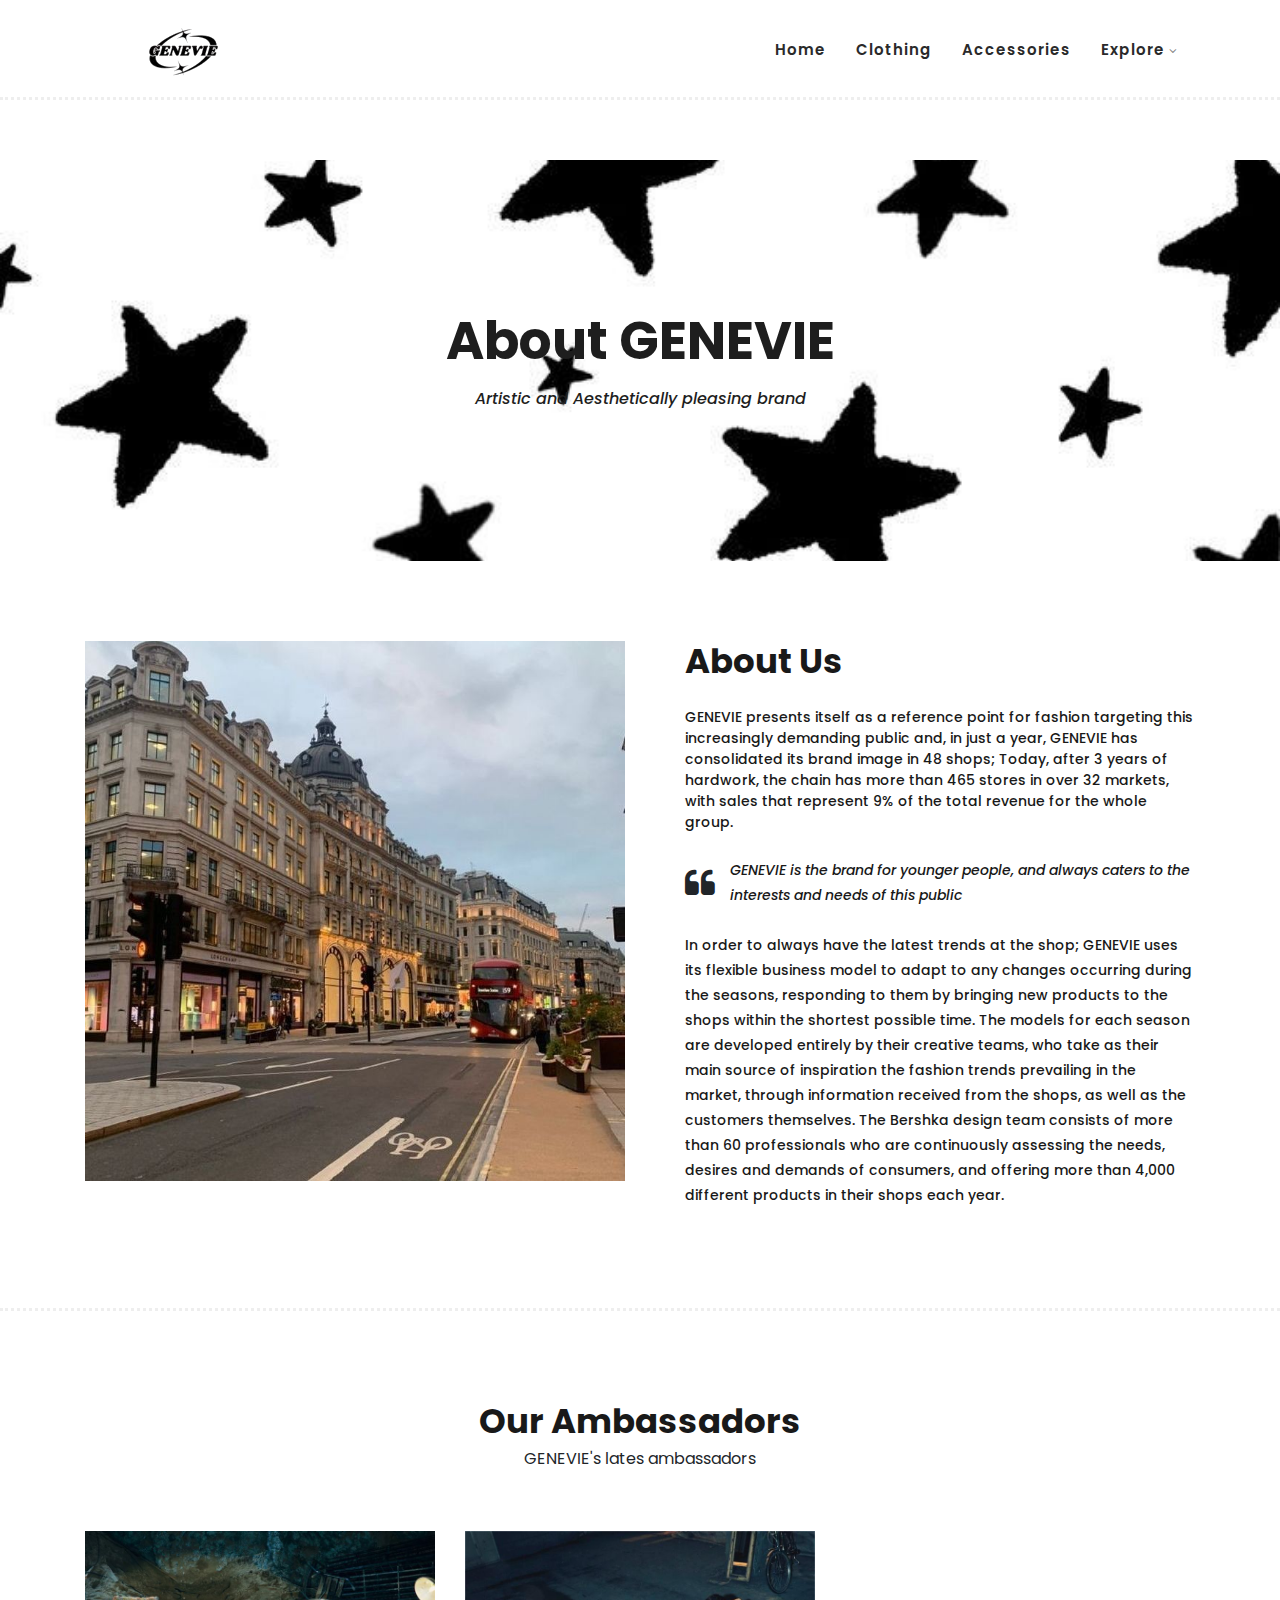
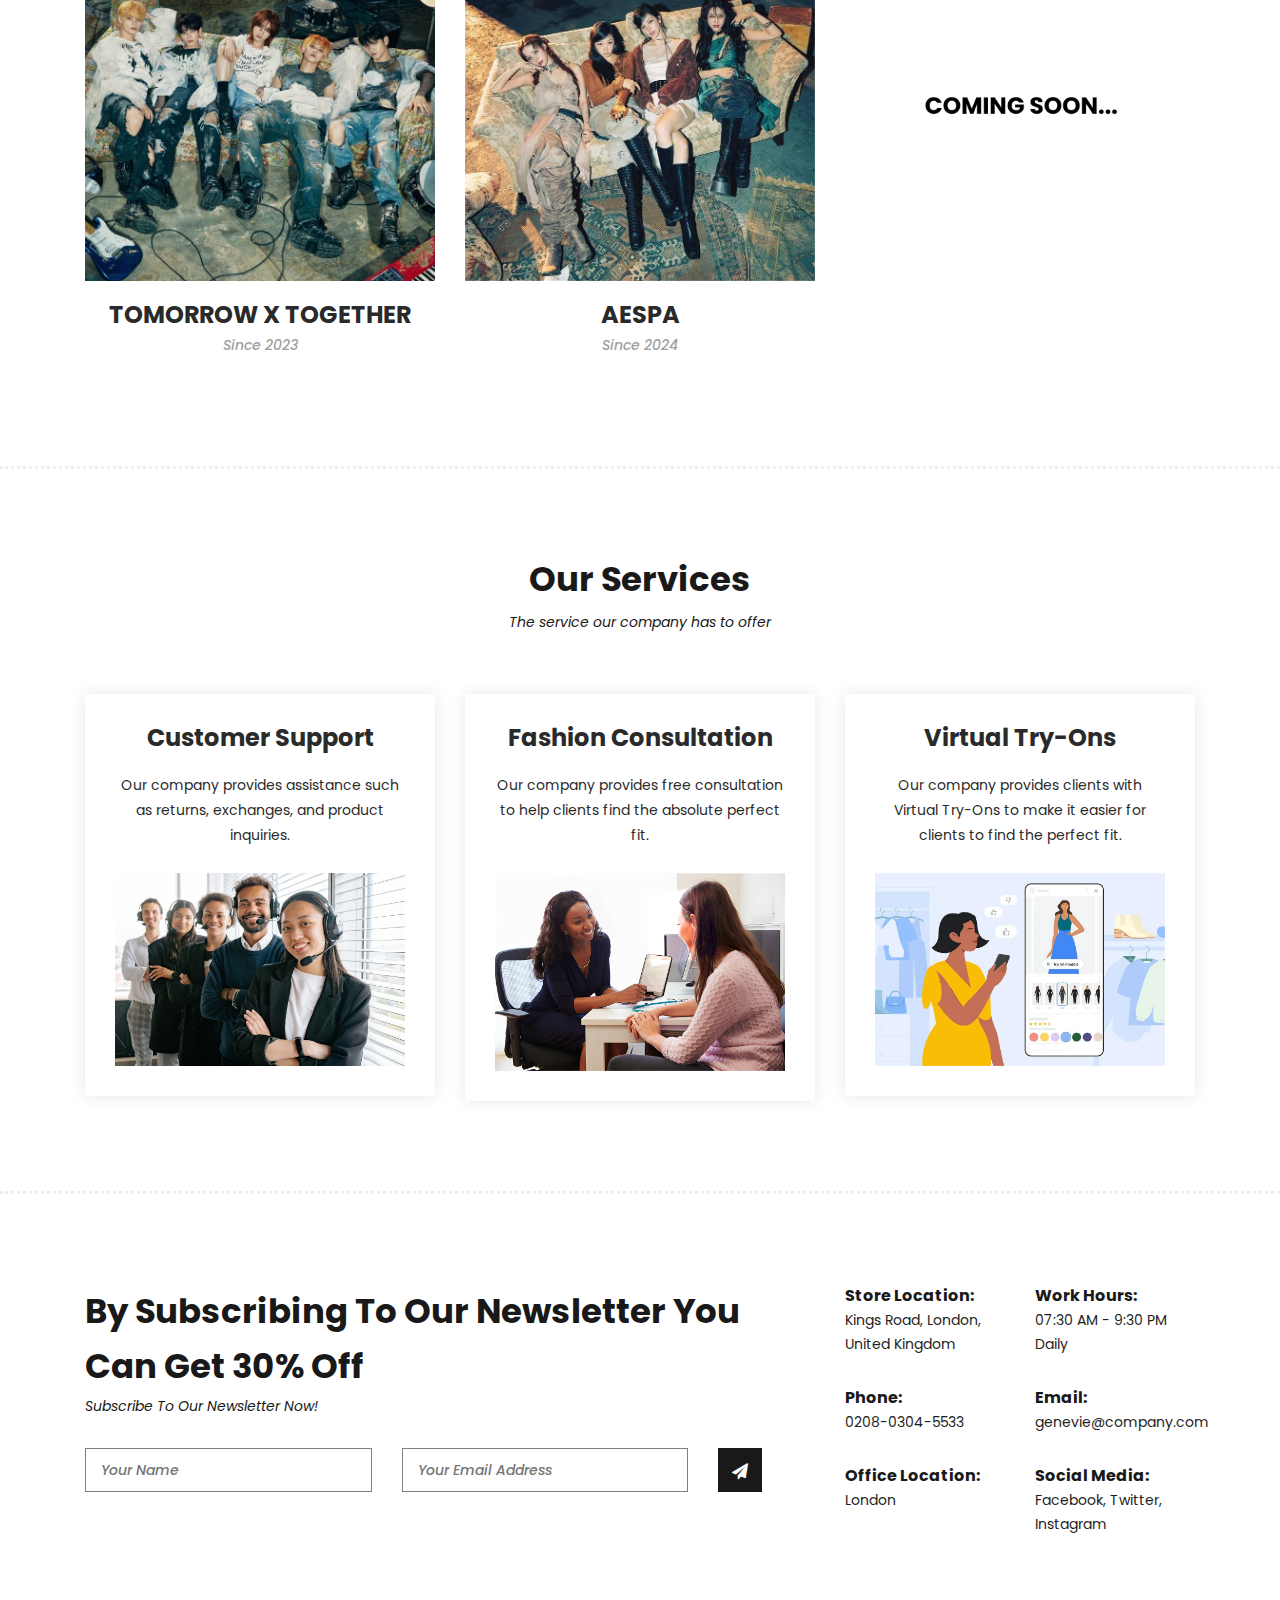
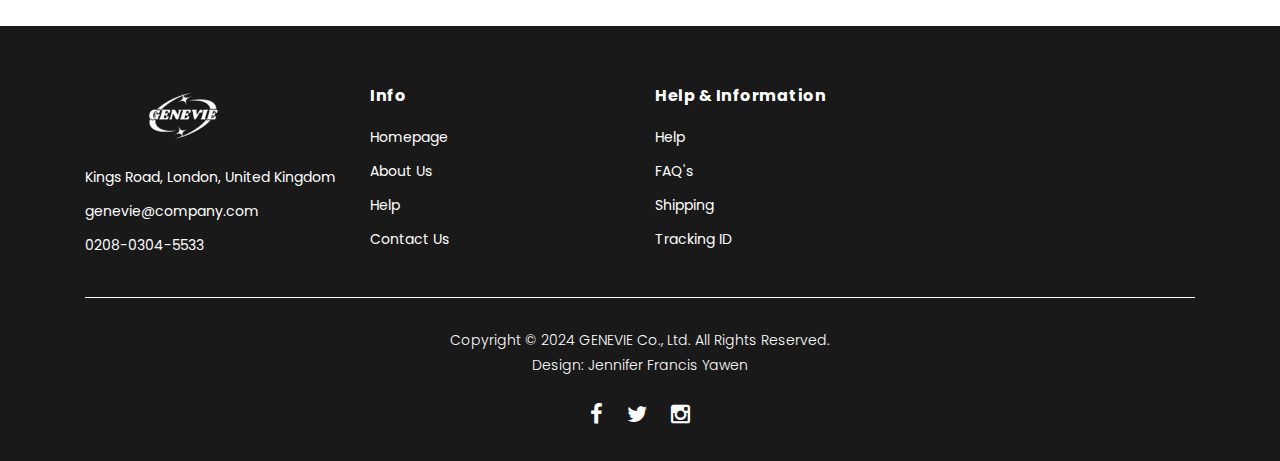
<file: about.html>
<!DOCTYPE html>
<html lang="en">

<head>

    <meta charset="utf-8">
    <meta name="viewport" content="width=device-width, initial-scale=1, shrink-to-fit=no">
    <meta name="description" content="">
    <meta name="author" content="">
    <link href="https://fonts.googleapis.com/css?family=Poppins:100,200,300,400,500,600,700,800,900&display=swap"
        rel="stylesheet">

    <title>GENEVIE</title>


    <!-- Additional CSS Files -->
    <link rel="stylesheet" type="text/css" href="assets/css/bootstrap.min.css">

    <link rel="stylesheet" type="text/css" href="assets/css/font-awesome.css">

    <link rel="stylesheet" href="assets/css/templatemo-hexashop.css">

    <link rel="stylesheet" href="assets/css/owl-carousel.css">

    <link rel="stylesheet" href="assets/css/lightbox.css">
    <!--

TemplateMo 571 Hexashop

https://templatemo.com/tm-571-hexashop

-->
</head>

<body>

    <!-- ***** Preloader Start ***** -->
    <div id="preloader">
        <div class="jumper">
            <div></div>
            <div></div>
            <div></div>
        </div>
    </div>
    <!-- ***** Preloader End ***** -->


    <!-- ***** Header Area Start ***** -->
    <header class="header-area header-sticky">
        <div class="container">
            <div class="row">
                <div class="col-12">
                    <nav class="main-nav">
                        <!-- ***** Logo Start ***** -->
                        <a href="index.html" class="logo">
                            <img src="assets/images/white-logo.png">
                        </a>
                        <!-- ***** Logo End ***** -->
                        <!-- ***** Menu Start ***** -->
                        <ul class="nav">
                            <li class="scroll-to-section"><a href="index.html">Home</a></li>
                            <li class="scroll-to-section"><a href="products.html">Clothing</a></li>
                            <li class="scroll-to-section"><a href="accessories.html">Accessories</a></li>
                            <li class="submenu">
                                <a href="javascript:;">Explore</a>
                                <ul>
                                    <li><a href="about.html">About Us</a></li>
                                    <li><a href="contact.html">Contact Us</a></li>
                                </ul>
                            </li>
                            <a class='menu-trigger'>
                                <span>Menu</span>
                            </a>
                            <!-- ***** Menu End ***** -->
                    </nav>
                </div>
            </div>
        </div>
    </header>
    <!-- ***** Header Area End ***** -->

    <!-- ***** Main Banner Area Start ***** -->
    <div class="page-heading about-page-heading" id="top">
        <div class="container">
            <div class="row">
                <div class="col-lg-12">
                    <div class="inner-content">
                        <h2>About GENEVIE</h2>
                        <span>Artistic and Aesthetically pleasing brand</span1>
                    </div>
                </div>
            </div>
        </div>
    </div>
    <!-- ***** Main Banner Area End ***** -->

    <!-- ***** About Area Starts ***** -->
    <div class="about-us">
        <div class="container">
            <div class="row">
                <div class="col-lg-6">
                    <div class="left-image">
                        <img src="assets/images/london.jpg" alt="">
                    </div>
                </div>
                <div class="col-lg-6">
                    <div class="right-content">
                        <h4>About Us</h4>
                        <span>GENEVIE presents itself as a reference point for fashion targeting this increasingly
                            demanding public and, in just a year, GENEVIE has consolidated its brand image in 48 shops;
                            Today, after 3 years of hardwork, the chain has more than 465 stores in over 32 markets,
                            with sales that represent 9% of the total revenue for the whole group. </span>
                        <div class="quote">
                            <i class="fa fa-quote-left"></i>
                            <p>GENEVIE is the brand for younger people, and always caters to the interests and needs of
                                this public</p>
                        </div>
                        <p>In order to always have the latest trends at the shop; GENEVIE uses its flexible business
                            model to adapt to any changes occurring during the seasons, responding to them by bringing
                            new products to the shops within the shortest possible time. The models for each season are
                            developed entirely by their creative teams, who take as their main source of inspiration the
                            fashion trends prevailing in the market, through information received from the shops, as
                            well as the customers themselves. The Bershka design team consists of more than 60
                            professionals who are continuously assessing the needs, desires and demands of consumers,
                            and offering more than 4,000 different products in their shops each year.</p>
                    </div>
                </div>
            </div>
        </div>
    </div>
    <!-- ***** About Area Ends ***** -->

    <!-- ***** Our Team Area Starts ***** -->
    <section class="our-team">
        <div class="container">
            <div class="row">
                <div class="col-lg-12">
                    <div class="section-heading">
                        <h2>Our Ambassadors</h2>
                        <span1>GENEVIE's lates ambassadors</span1>
                    </div>
                </div>
                <div class="col-lg-4">
                    <div class="team-item">
                        <div class="thumb">
                            <div class="hover-effect">
                                <div class="inner-content">
                                </div>
                            </div>
                            <img src="assets/images/tuba ba.jpg">
                        </div>
                        <div class="down-content">
                            <h4>TOMORROW X TOGETHER</h4>
                            <span>Since 2023</span>
                        </div>
                    </div>
                </div>
                <div class="col-lg-4">
                    <div class="team-item">
                        <div class="thumb">
                            <div class="hover-effect">
                                <div class="inner-content">
                                </div>
                            </div>
                            <img src="assets/images/ae ba.jpg">
                        </div>
                        <div class="down-content">
                            <h4>AESPA</h4>
                            <span>Since 2024</span>
                        </div>
                    </div>
                </div>
                <div class="col-lg-4">
                    <div class="team-item">
                        <div class="thumb">
                            <div class="hover-effect">
                                <div class="inner-content">
                                </div>
                            </div>
                            <img src="assets/images/Coming Soon....png">
                        </div>
                </div>
            </div>
        </div>
    </section>
    <!-- ***** Our Team Area Ends ***** -->

    <!-- ***** Services Area Starts ***** -->
    <section class="our-services">
        <div class="container">
            <div class="row">
                <div class="col-lg-12">
                    <div class="section-heading">
                        <h2>Our Services</h2>
                        <span>The service our company has to offer</span>
                    </div>
                </div>
                <div class="col-lg-4">
                    <div class="service-item">
                        <h4>Customer Support</h4>
                        <p>Our company provides assistance such as returns, exchanges, and product inquiries.</p>
                        <img src="assets/images/cs.webp" alt="">
                    </div>
                </div>
                <div class="col-lg-4">
                    <div class="service-item">
                        <h4>Fashion Consultation</h4>
                        <p>Our company provides free consultation to help clients find the absolute perfect fit.</p>
                        <img src="assets/images/consultation.jpg" alt="">
                    </div>
                </div>
                <div class="col-lg-4">
                    <div class="service-item">
                        <h4>Virtual Try-Ons</h4>
                        <p>Our company provides clients with Virtual Try-Ons to make it easier for clients to find the perfect fit.</p>
                        <img src="assets/images/virtual to.png" alt="">
                    </div>
                </div>
            </div>
        </div>
    </section>
    <!-- ***** Services Area Ends ***** -->

    <!-- ***** Subscribe Area Starts ***** -->
    <div class="subscribe">
        <div class="container">
            <div class="row">
                <div class="col-lg-8">
                    <div class="section-heading">
                        <h2>By Subscribing To Our Newsletter You Can Get 30% Off</h2>
                        <span>Subscribe To Our Newsletter Now!</span>
                    </div>
                    <form id="subscribe" action="" method="get">
                        <div class="row">
                          <div class="col-lg-5">
                            <fieldset>
                              <input name="name" type="text" id="name" placeholder="Your Name" required="">
                            </fieldset>
                          </div>
                          <div class="col-lg-5">
                            <fieldset>
                              <input name="email" type="text" id="email" pattern="[^ @]*@[^ @]*" placeholder="Your Email Address" required="">
                            </fieldset>
                          </div>
                          <div class="col-lg-2">
                            <fieldset>
                              <button type="submit" id="form-submit" class="main-dark-button"><i class="fa fa-paper-plane"></i></button>
                            </fieldset>
                          </div>
                        </div>
                    </form>
                </div>
                <div class="col-lg-4">
                    <div class="row">
                        <div class="col-6">
                            <ul>
                                <li>Store Location:<br><span>Kings Road, London, United Kingdom</span></li>
                                <li>Phone:<br><span>0208-0304-5533</span></li>
                                <li>Office Location:<br><span>London</span></li>
                            </ul>
                        </div>
                        <div class="col-6">
                            <ul>
                                <li>Work Hours:<br><span>07:30 AM - 9:30 PM Daily</span></li>
                                <li>Email:<br><span>genevie@company.com</span></li>
                                <li>Social Media:<br><span><a href="#">Facebook</a>, <a href="#">Twitter</a>, <a href="#">Instagram</a></span></li>
                            </ul>
                        </div>
                    </div>
                </div>
            </div>
        </div>
    </div>
    <!-- ***** Subscribe Area Ends ***** -->

    <!-- ***** Footer Start ***** -->
    <footer>
        <div class="container">
            <div class="row">
                <div class="col-lg-3">
                    <div class="first-item">
                        <div class="logo">
                            <img src="assets/images/black-logo.png" alt="GENEVIE">
                        </div>
                        <ul>
                            <li><a href="#">Kings Road, London, United Kingdom</a></li>
                            <li><a href="#">genevie@company.com</a></li>
                            <li><a href="#">0208-0304-5533</a></li>
                        </ul>
                    </div>
                </div>
                <div class="col-lg-3">
                    <h4>Info</h4>
                    <ul>
                        <li><a href="#">Homepage</a></li>
                        <li><a href="#">About Us</a></li>
                        <li><a href="#">Help</a></li>
                        <li><a href="#">Contact Us</a></li>
                    </ul>
                </div>
                <div class="col-lg-3">
                    <h4>Help &amp; Information</h4>
                    <ul>
                        <li><a href="#">Help</a></li>
                        <li><a href="#">FAQ's</a></li>
                        <li><a href="#">Shipping</a></li>
                        <li><a href="#">Tracking ID</a></li>
                    </ul>
                </div>
                <div class="col-lg-12">
                    <div class="under-footer">
                        <p>Copyright © 2024 GENEVIE Co., Ltd. All Rights Reserved. 
                        
                        <br>Design: <a href="https://jenniferfrancisy.github.io/Jenniferfrancisy/" target="_blank" title="Jen's portofolio">Jennifer Francis Yawen</a>

                        <ul>
                            <li><a href="#"><i class="fa fa-facebook"></i></a></li>
                            <li><a href="#"><i class="fa fa-twitter"></i></a></li>
                            <li><a href="#"><i class="fa fa-instagram"></i></a></li>
                        </ul>
                    </div>
                </div>
            </div>
        </div>
    </footer>
             

    <!-- jQuery -->
    <script src="assets/js/jquery-2.1.0.min.js"></script>

    <!-- Bootstrap -->
    <script src="assets/js/popper.js"></script>
    <script src="assets/js/bootstrap.min.js"></script>

    <!-- Plugins -->
    <script src="assets/js/owl-carousel.js"></script>
    <script src="assets/js/accordions.js"></script>
    <script src="assets/js/datepicker.js"></script>
    <script src="assets/js/scrollreveal.min.js"></script>
    <script src="assets/js/waypoints.min.js"></script>
    <script src="assets/js/jquery.counterup.min.js"></script>
    <script src="assets/js/imgfix.min.js"></script>
    <script src="assets/js/slick.js"></script>
    <script src="assets/js/lightbox.js"></script>
    <script src="assets/js/isotope.js"></script>

    <!-- Global Init -->
    <script src="assets/js/custom.js"></script>

    <script>

        $(function () {
            var selectedClass = "";
            $("p").click(function () {
                selectedClass = $(this).attr("data-rel");
                $("#portfolio").fadeTo(50, 0.1);
                $("#portfolio div").not("." + selectedClass).fadeOut();
                setTimeout(function () {
                    $("." + selectedClass).fadeIn();
                    $("#portfolio").fadeTo(50, 1);
                }, 500);

            });
        });

    </script>

</body>

</html>
</file>
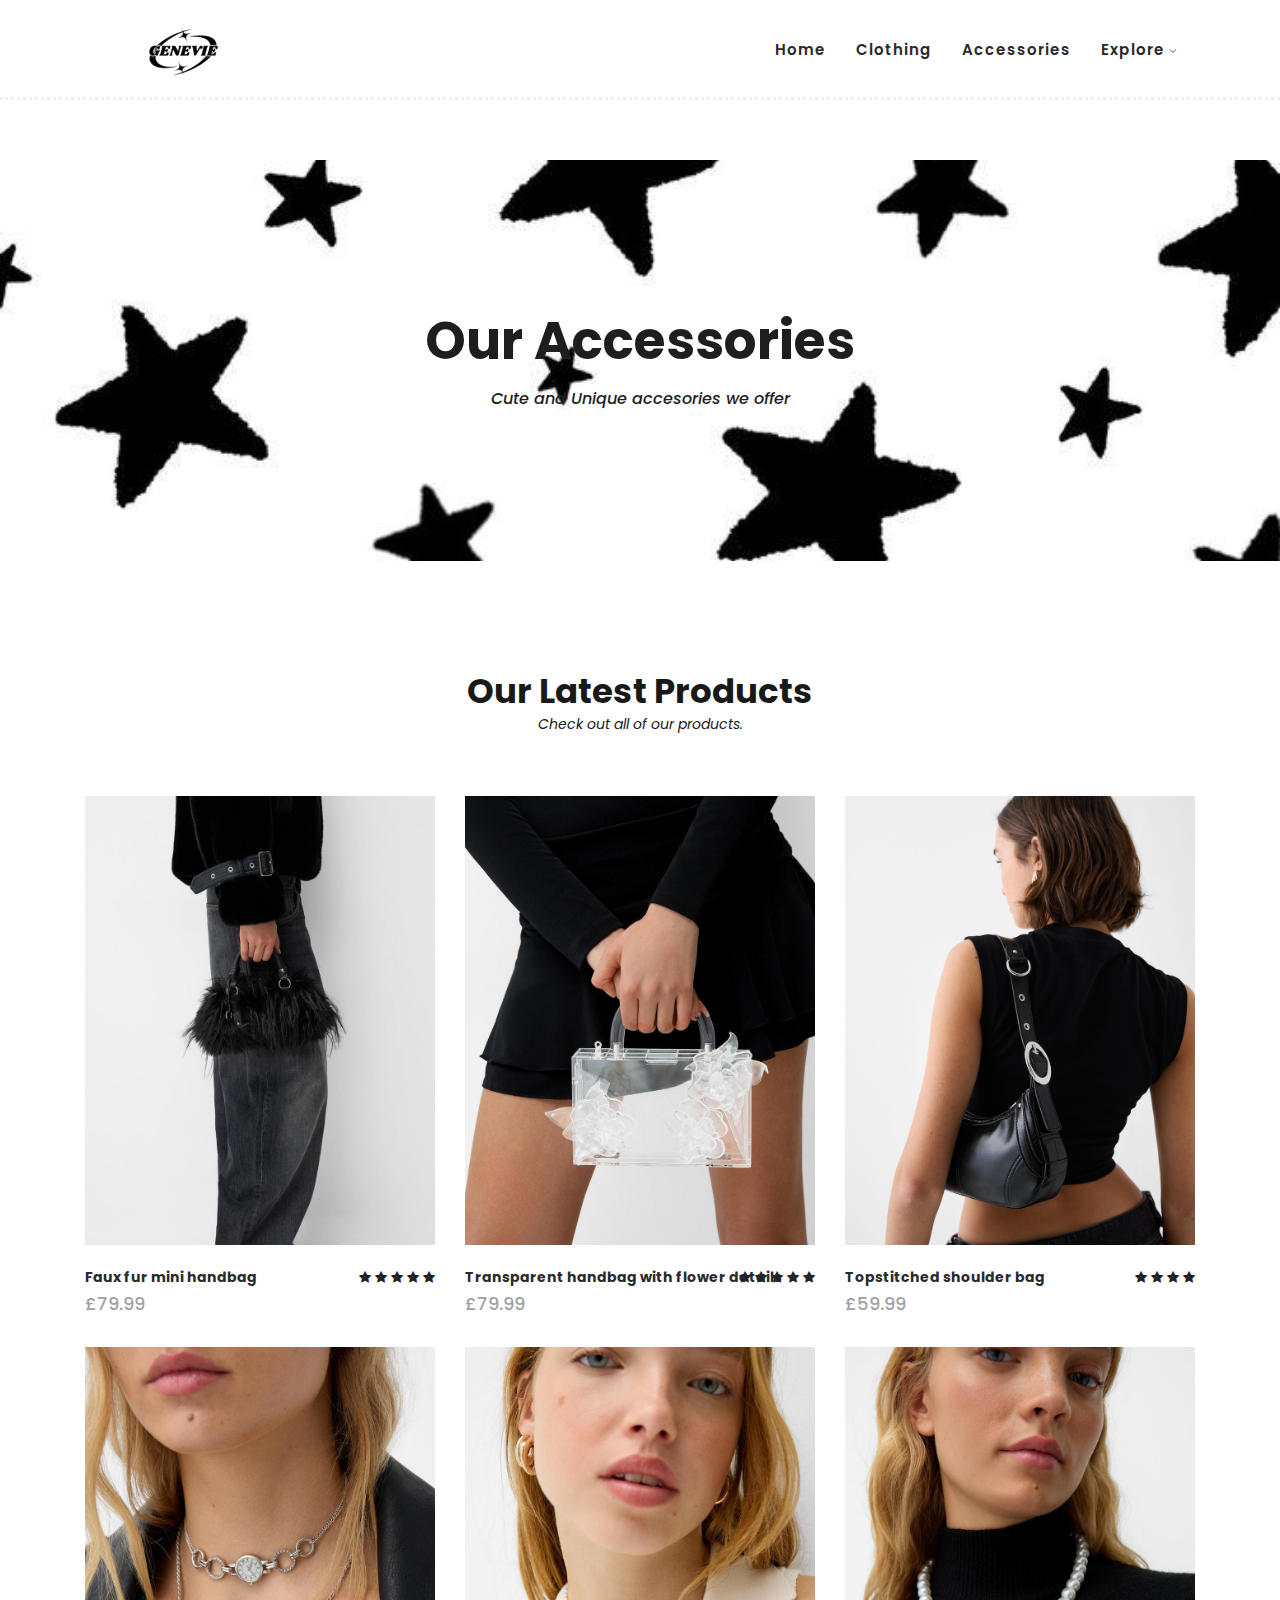
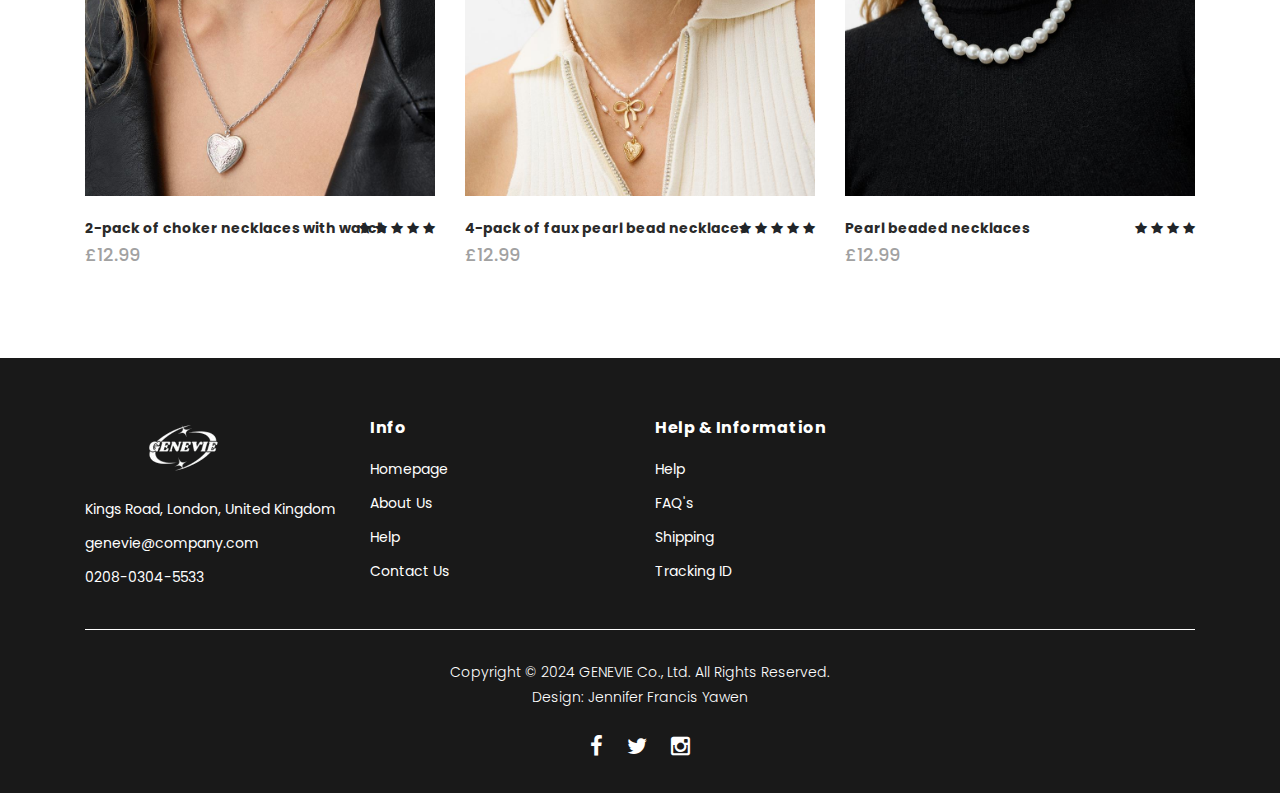
<file: accessories.html>
<!DOCTYPE html>
<html lang="en">

  <head>

    <meta charset="utf-8">
    <meta name="viewport" content="width=device-width, initial-scale=1, shrink-to-fit=no">
    <meta name="description" content="">
    <meta name="author" content="">
    <link href="https://fonts.googleapis.com/css?family=Poppins:100,200,300,400,500,600,700,800,900&display=swap" rel="stylesheet">

    <title>GENEVIE</title>


    <!-- Additional CSS Files -->
    <link rel="stylesheet" type="text/css" href="assets/css/bootstrap.min.css">

    <link rel="stylesheet" type="text/css" href="assets/css/font-awesome.css">

    <link rel="stylesheet" href="assets/css/templatemo-hexashop.css">

    <link rel="stylesheet" href="assets/css/owl-carousel.css">

    <link rel="stylesheet" href="assets/css/lightbox.css">
<!--

TemplateMo 571 Hexashop

https://templatemo.com/tm-571-hexashop

-->
    </head>
    
    <body>
    
    <!-- ***** Preloader Start ***** -->
    <div id="preloader">
        <div class="jumper">
            <div></div>
            <div></div>
            <div></div>
        </div>
    </div>  
    <!-- ***** Preloader End ***** -->
    
    
    <!-- ***** Header Area Start ***** -->
    <header class="header-area header-sticky">
        <div class="container">
            <div class="row">
                <div class="col-12">
                    <nav class="main-nav">
                        <!-- ***** Logo Start ***** -->
                        <a href="index.html" class="logo">
                            <img src="assets/images/white-logo.png">
                        </a>
                        <!-- ***** Logo End ***** -->
                        <!-- ***** Menu Start ***** -->
                        <ul class="nav">
                            <li class="scroll-to-section"><a href="index.html">Home</a></li>
                            <li class="scroll-to-section"><a href="products.html">Clothing</a></li>
                            <li class="scroll-to-section"><a href="accessories.html">Accessories</a></li>
                            <li class="submenu">
                                <a href="javascript:;">Explore</a>
                                <ul>
                                    <li><a href="about.html">About Us</a></li>
                                    <li><a href="contact.html">Contact Us</a></li>
                                </ul>
                            </li>
                        <a class='menu-trigger'>
                            <span>Menu</span>
                        </a>
                        <!-- ***** Menu End ***** -->
                    </nav>
                </div>
            </div>
        </div>
    </header>
    <!-- ***** Header Area End ***** -->

    <!-- ***** Main Banner Area Start ***** -->
    <div class="page-heading" id="top">
        <div class="container">
            <div class="row">
                <div class="col-lg-12">
                    <div class="inner-content">
                        <h2>Our Accessories</h2>
                        <span>Cute and Unique accesories we offer</span>
                    </div>
                </div>
            </div>
        </div>
    </div>
    <!-- ***** Main Banner Area End ***** -->


    <!-- ***** Products Area Starts ***** -->
    <section class="section" id="products">
        <div class="container">
            <div class="row">
                <div class="col-lg-12">
                    <div class="section-heading">
                        <h2>Our Latest Products</h2>
                        <span>Check out all of our products.</span>
                    </div>
                </div>
            </div>
        </div>
        <div class="container">
            <div class="row">
                <div class="col-lg-4">
                    <div class="item">
                        <div class="thumb">
                            <div class="hover-content">
                                <ul>
                                    <li><a href="single-product.html"><i class="fa fa-eye"></i></a></li>
                                    <li><a href="single-product.html"><i class="fa fa-star"></i></a></li>
                                    <li><a href="single-product.html"><i class="fa fa-shopping-cart"></i></a></li>
                                </ul>
                            </div>
                            <img src="assets/images/b1.jpg" alt="">
                        </div>
                        <div class="down-content">
                            <h5><b><p>Faux fur mini handbag</p></b></h5>
                            <span>£79.99</span>
                            <ul class="stars">
                                <li><i class="fa fa-star"></i></li>
                                <li><i class="fa fa-star"></i></li>
                                <li><i class="fa fa-star"></i></li>
                                <li><i class="fa fa-star"></i></li>
                                <li><i class="fa fa-star"></i></li>
                            </ul>
                        </div>
                    </div>
                </div>
                <div class="col-lg-4">
                    <div class="item">
                        <div class="thumb">
                            <div class="hover-content">
                                <ul>
                                    <li><a href="single-product.html"><i class="fa fa-eye"></i></a></li>
                                    <li><a href="single-product.html"><i class="fa fa-star"></i></a></li>
                                    <li><a href="single-product.html"><i class="fa fa-shopping-cart"></i></a></li>
                                </ul>
                            </div>
                            <img src="assets/images/b2.jpg" alt="">
                        </div>
                        <div class="down-content">
                            <h5><b><p>Transparent handbag with flower details</p></b></h5>
                            <span>£79.99</span>
                            <ul class="stars">
                                <li><i class="fa fa-star"></i></li>
                                <li><i class="fa fa-star"></i></li>
                                <li><i class="fa fa-star"></i></li>
                                <li><i class="fa fa-star"></i></li>
                                <li><i class="fa fa-star"></i></li>
                            </ul>
                        </div>
                    </div>
                </div>
                <div class="col-lg-4">
                    <div class="item">
                        <div class="thumb">
                            <div class="hover-content">
                                <ul>
                                    <li><a href="single-product.html"><i class="fa fa-eye"></i></a></li>
                                    <li><a href="single-product.html"><i class="fa fa-star"></i></a></li>
                                    <li><a href="single-product.html"><i class="fa fa-shopping-cart"></i></a></li>
                                </ul>
                            </div>
                            <img src="assets/images/b3.jpg" alt="">
                        </div>
                        <div class="down-content">
                            <h5><b><p>Topstitched shoulder bag</p></b></h5>
                            <span>£59.99</span>
                            <ul class="stars">
                                <li><i class="fa fa-star"></i></li>
                                <li><i class="fa fa-star"></i></li>
                                <li><i class="fa fa-star"></i></li>
                                <li><i class="fa fa-star"></i></li>
                            </ul>
                        </div>
                    </div>
                </div>
                <div class="col-lg-4">
                    <div class="item">
                        <div class="thumb">
                            <div class="hover-content">
                                <ul>
                                    <li><a href="single-product.html"><i class="fa fa-eye"></i></a></li>
                                    <li><a href="single-product.html"><i class="fa fa-star"></i></a></li>
                                    <li><a href="single-product.html"><i class="fa fa-shopping-cart"></i></a></li>
                                </ul>
                            </div>
                            <img src="assets/images/b4.jpg" alt="">
                        </div>
                        <div class="down-content">
                            <h5><b><p>2-pack of choker necklaces with watch</p></b></h5>
                            <span>£12.99</span>
                            <ul class="stars">
                                <li><i class="fa fa-star"></i></li>
                                <li><i class="fa fa-star"></i></li>
                                <li><i class="fa fa-star"></i></li>
                                <li><i class="fa fa-star"></i></li>
                                <li><i class="fa fa-star"></i></li>
                            </ul>
                        </div>
                    </div>
                </div>
                <div class="col-lg-4">
                    <div class="item">
                        <div class="thumb">
                            <div class="hover-content">
                                <ul>
                                    <li><a href="single-product.html"><i class="fa fa-eye"></i></a></li>
                                    <li><a href="single-product.html"><i class="fa fa-star"></i></a></li>
                                    <li><a href="single-product.html"><i class="fa fa-shopping-cart"></i></a></li>
                                </ul>
                            </div>
                            <img src="assets/images/b5.jpg" alt="">
                        </div>
                        <div class="down-content">
                            <h5><b><p>4-pack of faux pearl bead necklaces</p></b></h5>
                            <span>£12.99</span>
                            <ul class="stars">
                                <li><i class="fa fa-star"></i></li>
                                <li><i class="fa fa-star"></i></li>
                                <li><i class="fa fa-star"></i></li>
                                <li><i class="fa fa-star"></i></li>
                                <li><i class="fa fa-star"></i></li>
                            </ul>
                        </div>
                    </div>
                </div>
                <div class="col-lg-4">
                    <div class="item">
                        <div class="thumb">
                            <div class="hover-content">
                                <ul>
                                    <li><a href="single-product.html"><i class="fa fa-eye"></i></a></li>
                                    <li><a href="single-product.html"><i class="fa fa-star"></i></a></li>
                                    <li><a href="single-product.html"><i class="fa fa-shopping-cart"></i></a></li>
                                </ul>
                            </div>
                            <img src="assets/images/b6.jpg" alt="">
                        </div>
                        <div class="down-content">
                            <h5><b><p>Pearl beaded necklaces</p></b></h5>
                            <span>£12.99</span>
                            <ul class="stars">
                                <li><i class="fa fa-star"></i></li>
                                <li><i class="fa fa-star"></i></li>
                                <li><i class="fa fa-star"></i></li>
                                <li><i class="fa fa-star"></i></li>
                            </ul>
                        </div>
                    </div>
                </div>
                    </div>
                </div>
            </div>
        </div>
    </section>
    <!-- ***** Products Area Ends ***** -->
    
    <!-- ***** Footer Start ***** -->
    <footer>
        <div class="container">
            <div class="row">
                <div class="col-lg-3">
                    <div class="first-item">
                        <div class="logo">
                            <img src="assets/images/black-logo.png" alt="GENEVIE">
                        </div>
                        <ul>
                            <li><a href="#">Kings Road, London, United Kingdom</a></li>
                            <li><a href="#">genevie@company.com</a></li>
                            <li><a href="#">0208-0304-5533</a></li>
                        </ul>
                    </div>
                </div>
                <div class="col-lg-3">
                    <h4>Info</h4>
                    <ul>
                        <li><a href="#">Homepage</a></li>
                        <li><a href="#">About Us</a></li>
                        <li><a href="#">Help</a></li>
                        <li><a href="#">Contact Us</a></li>
                    </ul>
                </div>
                <div class="col-lg-3">
                    <h4>Help &amp; Information</h4>
                    <ul>
                        <li><a href="#">Help</a></li>
                        <li><a href="#">FAQ's</a></li>
                        <li><a href="#">Shipping</a></li>
                        <li><a href="#">Tracking ID</a></li>
                    </ul>
                </div>
                <div class="col-lg-12">
                    <div class="under-footer">
                        <p>Copyright © 2024 GENEVIE Co., Ltd. All Rights Reserved. 
                        
                        <br>Design: <a href="https://jenniferfrancisy.github.io/Jenniferfrancisy/" target="_blank" title="Jen's portofolio">Jennifer Francis Yawen</a>

                        <ul>
                            <li><a href="#"><i class="fa fa-facebook"></i></a></li>
                            <li><a href="#"><i class="fa fa-twitter"></i></a></li>
                            <li><a href="#"><i class="fa fa-instagram"></i></a></li>
                        </ul>
                    </div>
                </div>
            </div>
        </div>
    </footer>
    
    <!-- jQuery -->
    <script src="assets/js/jquery-2.1.0.min.js"></script>

    <!-- Bootstrap -->
    <script src="assets/js/popper.js"></script>
    <script src="assets/js/bootstrap.min.js"></script>

    <!-- Plugins -->
    <script src="assets/js/owl-carousel.js"></script>
    <script src="assets/js/accordions.js"></script>
    <script src="assets/js/datepicker.js"></script>
    <script src="assets/js/scrollreveal.min.js"></script>
    <script src="assets/js/waypoints.min.js"></script>
    <script src="assets/js/jquery.counterup.min.js"></script>
    <script src="assets/js/imgfix.min.js"></script> 
    <script src="assets/js/slick.js"></script> 
    <script src="assets/js/lightbox.js"></script> 
    <script src="assets/js/isotope.js"></script> 
    
    <!-- Global Init -->
    <script src="assets/js/custom.js"></script>

    <script>

        $(function() {
            var selectedClass = "";
            $("p").click(function(){
            selectedClass = $(this).attr("data-rel");
            $("#portfolio").fadeTo(50, 0.1);
                $("#portfolio div").not("."+selectedClass).fadeOut();
            setTimeout(function() {
              $("."+selectedClass).fadeIn();
              $("#portfolio").fadeTo(50, 1);
            }, 500);
                
            });
        });

    </script>

  </body>

</html>
</file>
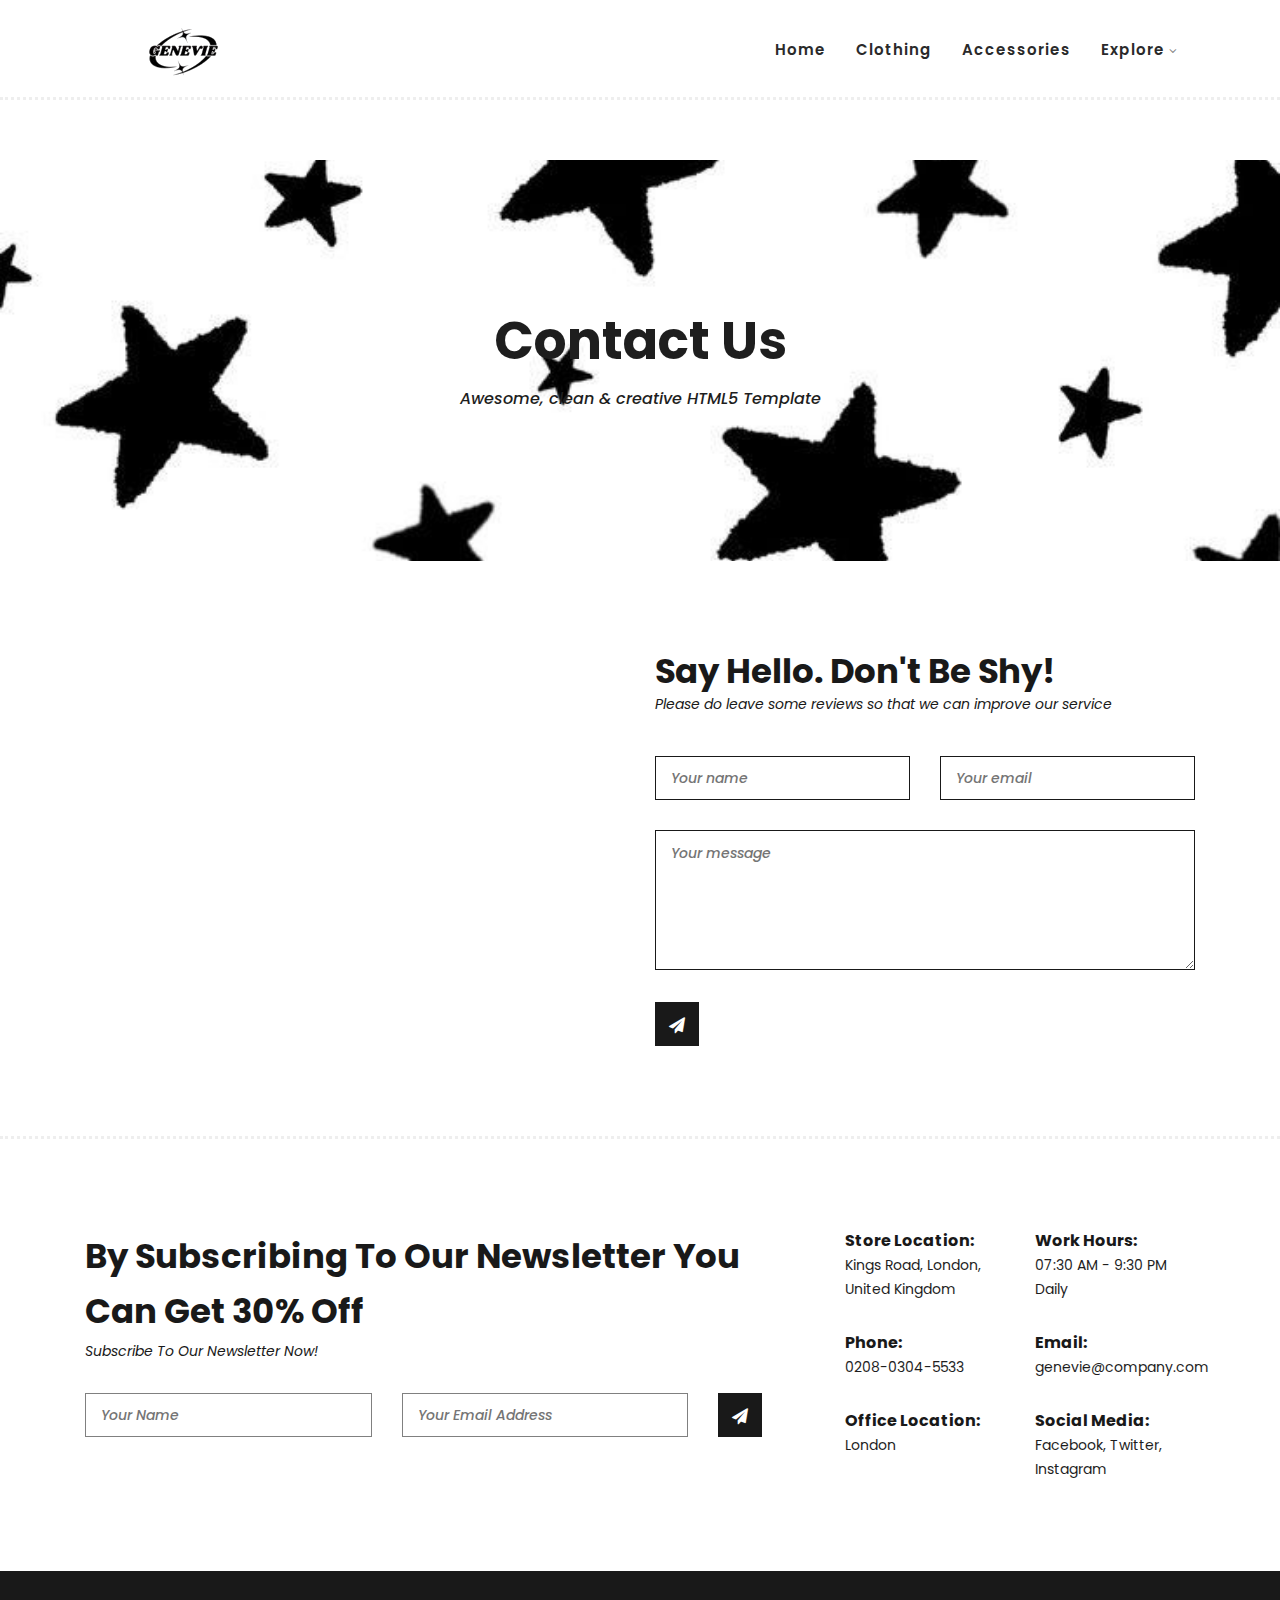
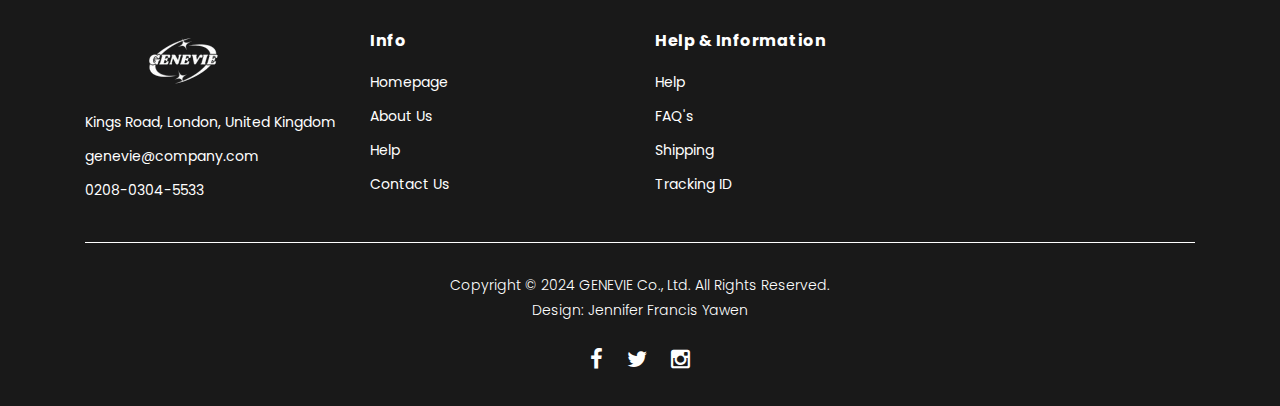
<file: contact.html>
<!DOCTYPE html>
<html lang="en">

  <head>

    <meta charset="utf-8">
    <meta name="viewport" content="width=device-width, initial-scale=1, shrink-to-fit=no">
    <meta name="description" content="">
    <meta name="author" content="">
    <link href="https://fonts.googleapis.com/css?family=Poppins:100,200,300,400,500,600,700,800,900&display=swap" rel="stylesheet">

    <title>GENEVIE</title>


    <!-- Additional CSS Files -->
    <link rel="stylesheet" type="text/css" href="assets/css/bootstrap.min.css">

    <link rel="stylesheet" type="text/css" href="assets/css/font-awesome.css">

    <link rel="stylesheet" href="assets/css/templatemo-hexashop.css">

    <link rel="stylesheet" href="assets/css/owl-carousel.css">

    <link rel="stylesheet" href="assets/css/lightbox.css">
<!--

TemplateMo 571 Hexashop

https://templatemo.com/tm-571-hexashop

-->
    </head>
    
    <body>
    
    <!-- ***** Preloader Start ***** -->
    <div id="preloader">
        <div class="jumper">
            <div></div>
            <div></div>
            <div></div>
        </div>
    </div>  
    <!-- ***** Preloader End ***** -->
    
    
    <!-- ***** Header Area Start ***** -->
    <header class="header-area header-sticky">
        <div class="container">
            <div class="row">
                <div class="col-12">
                    <nav class="main-nav">
                        <!-- ***** Logo Start ***** -->
                        <a href="index.html" class="logo">
                            <img src="assets/images/white-logo.png">
                        </a>
                        <!-- ***** Logo End ***** -->
                        <!-- ***** Menu Start ***** -->
                        <ul class="nav">
                            <li class="scroll-to-section"><a href="index.html">Home</a></li>
                            <li class="scroll-to-section"><a href="products.html">Clothing</a></li>
                            <li class="scroll-to-section"><a href="accessories.html">Accessories</a></li>
                            <li class="submenu">
                                <a href="javascript:;">Explore</a>
                                <ul>
                                    <li><a href="about.html">About Us</a></li>
                                    <li><a href="contact.html">Contact Us</a></li>
                                </ul>
                            </li>
                        <a class='menu-trigger'>
                            <span>Menu</span>
                        </a>
                        <!-- ***** Menu End ***** -->
                    </nav>
                </div>
            </div>
        </div>
    </header>
    <!-- ***** Header Area End ***** -->

    <!-- ***** Main Banner Area Start ***** -->
    <div class="page-heading about-page-heading" id="top">
        <div class="container">
            <div class="row">
                <div class="col-lg-12">
                    <div class="inner-content">
                        <h2>Contact Us</h2>
                        <span>Awesome, clean &amp; creative HTML5 Template</span>
                    </div>
                </div>
            </div>
        </div>
    </div>
    <!-- ***** Main Banner Area End ***** -->

    <!-- ***** Contact Area Starts ***** -->
    <div class="contact-us">
        <div class="container">
            <div class="row">
                <div class="col-lg-6">
                    <div id="map">
                        <iframe src="https://www.google.com/maps/embed?pb=!1m18!1m12!1m3!1d317716.61993094813!2d-0.4319340045154314!3d51.5286050816406!2m3!1f0!2f0!3f0!3m2!1i1024!2i768!4f13.1!3m3!1m2!1s0x47d8a00baf21de75%3A0x52963a5addd52a99!2sLondon%2C%20UK!5e0!3m2!1sen!2sid!4v1731596830811!5m2!1sen!2sid" width="550" height="330" style="border:0;" allowfullscreen="" loading="lazy" referrerpolicy="no-referrer-when-downgrade"></iframe>
                      <!-- You can simply copy and paste "Embed a map" code from Google Maps for any location. -->
                      
                    </div>
                </div>
                <div class="col-lg-6">
                    <div class="section-heading">
                        <h2>Say Hello. Don't Be Shy!</h2>
                        <span>Please do leave some reviews so that we can improve our service</span>
                    </div>
                    <form id="contact" action="" method="post">
                        <div class="row">
                          <div class="col-lg-6">
                            <fieldset>
                              <input name="name" type="text" id="name" placeholder="Your name" required="">
                            </fieldset>
                          </div>
                          <div class="col-lg-6">
                            <fieldset>
                              <input name="email" type="text" id="email" placeholder="Your email" required="">
                            </fieldset>
                          </div>
                          <div class="col-lg-12">
                            <fieldset>
                              <textarea name="message" rows="6" id="message" placeholder="Your message" required=""></textarea>
                            </fieldset>
                          </div>
                          <div class="col-lg-12">
                            <fieldset>
                              <button type="submit" id="form-submit" class="main-dark-button"><i class="fa fa-paper-plane"></i></button>
                          </div>
                        </div>
                      </form>
                </div>
            </div>
        </div>
    </div>
    <!-- ***** Contact Area Ends ***** -->

    <!-- ***** Subscribe Area Starts ***** -->
    <div class="subscribe">
        <div class="container">
            <div class="row">
                <div class="col-lg-8">
                    <div class="section-heading">
                        <h2>By Subscribing To Our Newsletter You Can Get 30% Off</h2>
                        <span>Subscribe To Our Newsletter Now!</span>
                    </div>
                    <form id="subscribe" action="" method="get">
                        <div class="row">
                          <div class="col-lg-5">
                            <fieldset>
                              <input name="name" type="text" id="name" placeholder="Your Name" required="">
                            </fieldset>
                          </div>
                          <div class="col-lg-5">
                            <fieldset>
                              <input name="email" type="text" id="email" pattern="[^ @]*@[^ @]*" placeholder="Your Email Address" required="">
                            </fieldset>
                          </div>
                          <div class="col-lg-2">
                            <fieldset>
                              <button type="submit" id="form-submit" class="main-dark-button"><i class="fa fa-paper-plane"></i></button>
                            </fieldset>
                          </div>
                        </div>
                    </form>
                </div>
                <div class="col-lg-4">
                    <div class="row">
                        <div class="col-6">
                            <ul>
                                <li>Store Location:<br><span>Kings Road, London, United Kingdom</span></li>
                                <li>Phone:<br><span>0208-0304-5533</span></li>
                                <li>Office Location:<br><span>London</span></li>
                            </ul>
                        </div>
                        <div class="col-6">
                            <ul>
                                <li>Work Hours:<br><span>07:30 AM - 9:30 PM Daily</span></li>
                                <li>Email:<br><span>genevie@company.com</span></li>
                                <li>Social Media:<br><span><a href="#">Facebook</a>, <a href="#">Twitter</a>, <a href="#">Instagram</a></span></li>
                            </ul>
                        </div>
                    </div>
                </div>
            </div>
        </div>
    </div>
    <!-- ***** Subscribe Area Ends ***** -->

    <!-- ***** Footer Start ***** -->
    <footer>
        <div class="container">
            <div class="row">
                <div class="col-lg-3">
                    <div class="first-item">
                        <div class="logo">
                            <img src="assets/images/black-logo.png" alt="GENEVIE">
                        </div>
                        <ul>
                            <li><a href="#">Kings Road, London, United Kingdom</a></li>
                            <li><a href="#">genevie@company.com</a></li>
                            <li><a href="#">0208-0304-5533</a></li>
                        </ul>
                    </div>
                </div>
                <div class="col-lg-3">
                    <h4>Info</h4>
                    <ul>
                        <li><a href="index.html">Homepage</a></li>
                        <li><a href="about.html">About Us</a></li>
                        <li><a href="#">Help</a></li>
                        <li><a href="contact.html">Contact Us</a></li>
                    </ul>
                </div>
                <div class="col-lg-3">
                    <h4>Help &amp; Information</h4>
                    <ul>
                        <li><a href="#">Help</a></li>
                        <li><a href="#">FAQ's</a></li>
                        <li><a href="#">Shipping</a></li>
                        <li><a href="#">Tracking ID</a></li>
                    </ul>
                </div>
                <div class="col-lg-12">
                    <div class="under-footer">
                        <p>Copyright © 2024 GENEVIE Co., Ltd. All Rights Reserved. 
                        
                        <br>Design: <a href="https://jenniferfrancisy.github.io/Jenniferfrancisy/" target="_blank" title="Jen's portofolio">Jennifer Francis Yawen</a>

                        <ul>
                            <li><a href="#"><i class="fa fa-facebook"></i></a></li>
                            <li><a href="https://www.instagram.com/fran.__cis/"><i class="fa fa-twitter"></i></a></li>
                            <li><a href="#"><i class="fa fa-instagram"></i></a></li>
                        </ul>
                    </div>
                </div>
            </div>
        </div>
    </footer>
    

    <!-- jQuery -->
    <script src="assets/js/jquery-2.1.0.min.js"></script>

    <!-- Bootstrap -->
    <script src="assets/js/popper.js"></script>
    <script src="assets/js/bootstrap.min.js"></script>

    <!-- Plugins -->
    <script src="assets/js/owl-carousel.js"></script>
    <script src="assets/js/accordions.js"></script>
    <script src="assets/js/datepicker.js"></script>
    <script src="assets/js/scrollreveal.min.js"></script>
    <script src="assets/js/waypoints.min.js"></script>
    <script src="assets/js/jquery.counterup.min.js"></script>
    <script src="assets/js/imgfix.min.js"></script> 
    <script src="assets/js/slick.js"></script> 
    <script src="assets/js/lightbox.js"></script> 
    <script src="assets/js/isotope.js"></script> 
    
    <!-- Global Init -->
    <script src="assets/js/custom.js"></script>

    <script>

        $(function() {
            var selectedClass = "";
            $("p").click(function(){
            selectedClass = $(this).attr("data-rel");
            $("#portfolio").fadeTo(50, 0.1);
                $("#portfolio div").not("."+selectedClass).fadeOut();
            setTimeout(function() {
              $("."+selectedClass).fadeIn();
              $("#portfolio").fadeTo(50, 1);
            }, 500);
                
            });
        });

    </script>

  </body>

</html>
</file>
<file: assets/css/templatemo-hexashop.css>
/*

TemplateMo 571 Hexashop

https://templatemo.com/tm-571-hexashop

*/

/* ---------------------------------------------
Table of contents
------------------------------------------------
01. font & reset css
02. reset
03. global styles
04. header
05. banner
06. features
07. testimonials
08. contact
09. footer
10. preloader
11. search
12. portfolio

--------------------------------------------- */
/* 
---------------------------------------------
font & reset css
--------------------------------------------- 
*/
@import url("https://fonts.googleapis.com/css?family=Poppins:100,200,300,400,500,600,700,800,900");
/* 
---------------------------------------------
reset
--------------------------------------------- 
*/
html, body, div, span, applet, object, iframe, h1, h2, h3, h4, h5, h6, p, blockquote, div
pre, a, abbr, acronym, address, big, cite, code, del, dfn, em, font, img, ins, kbd, q,
s, samp, small, strike, strong, sub, sup, tt, var, b, u, i, center, dl, dt, dd, ol, ul, li,
figure, header, nav, section, article, aside, footer, figcaption {
  margin: 0;
  padding: 0;
  border: 0;
  outline: 0;
}

.clearfix:after {
  content: ".";
  display: block;
  clear: both;
  visibility: hidden;
  line-height: 0;
  height: 0;
}

.clearfix {
  display: inline-block;
}

html[xmlns] .clearfix {
  display: block;
}

* html .clearfix {
  height: 1%;
}

ul, li {
  padding: 0;
  margin: 0;
  list-style: none;
}

header, nav, section, article, aside, footer, hgroup {
  display: block;
}

* {
  box-sizing: border-box;
}

html, body {
  font-family: 'Poppins', sans-serif;
  font-weight: 400;
  background-color: #1e1e1e;
  font-size: 16px;
  -ms-text-size-adjust: 100%;
  -webkit-font-smoothing: antialiased;
  -moz-osx-font-smoothing: grayscale;
}

a {
  text-decoration: none !important;
}

h1, h2, h3, h4, h5, h6 {
  margin-top: 0px;
  margin-bottom: 0px;
}

ul {
  margin-bottom: 0px;
}

p {
  font-size: 14px;
  line-height: 25px;
  color: #2a2a2a;
}

/* 
---------------------------------------------
global styles
--------------------------------------------- 
*/
html,
body {
  background: #fff;
  font-family: 'Poppins', sans-serif;
}

::selection {
  background: #1e1e1e;
  color: #191919;
}

::-moz-selection {
  background: #191919;
  color: #fff;
}

@media (max-width: 991px) {
  html, body {
    overflow-x: hidden;
  }
  .mobile-top-fix {
    margin-top: 30px;
    margin-bottom: 0px;
  }
  .mobile-bottom-fix {
    margin-bottom: 30px;
  }
  .mobile-bottom-fix-big {
    margin-bottom: 60px;
  }
}

.main-border-button a {
  font-size: 13px;
  color: #fff;
  border: 1px solid #fff;
  padding: 12px 25px;
  display: inline-block;
  font-weight: 500;
  transition: all .3s;
}

.main-border-button a:hover {
  background-color: #fff;
  color: #191919;
}

.main-white-button a {
  font-size: 13px;
  color: #1e1e1e;
  background-color: #fff;
  padding: 12px 25px;
  display: inline-block;
  border-radius: 3px;
  font-weight: 600;
  transition: all .3s;
}

.main-white-button a:hover {
  opacity: 0.9;
}

.main-text-button a {
  font-size: 13px;
  color: #fff;
  font-weight: 600;
  transition: all .3s;
}

.main-text-button a:hover {
  opacity: 0.9;
}

.section-heading h2 {
  font-size: 34px;
  font-weight: 700;
  color: #191919;
}

.section-heading span {
  font-size: 14px;
  color: #191919;
  font-style: italic;
  font-weight: 400;
}



/* 
---------------------------------------------
header
--------------------------------------------- 
*/

.background-header {
  border-bottom: none !important;
  background-color: #fff;
  height: 80px!important;
  position: fixed!important;
  top: 0px;
  left: 0px;
  right: 0px;
  box-shadow: 0px 0px 10px rgba(0,0,0,0.15)!important;
}

.background-header .logo,
.background-header .main-nav .nav li a {
  color: #1e1e1e!important;
}

.background-header .main-nav .nav li:hover a {
  color: #2a2a2a!important;
}

.background-header .nav li a.active {
  color: #2a2a2a!important;
}

.header-area {
  border-bottom: 3px dotted #eee;
  box-shadow: none;
  background-color: #fff;
  position: absolute;
  top: 0px;
  left: 0px;
  right: 0px;
  z-index: 100;
  height: 100px;
  -webkit-transition: all .5s ease 0s;
  -moz-transition: all .5s ease 0s;
  -o-transition: all .5s ease 0s;
  transition: all .5s ease 0s;
}

.header-area .main-nav {
  min-height: 80px;
  background: transparent;
}

.header-area .main-nav .logo {
  line-height: 100px;
  color: #fff;
  font-size: 28px;
  font-weight: 700;
  text-transform: uppercase;
  letter-spacing: 2px;
  float: left;
  -webkit-transition: all 0.3s ease 0s;
  -moz-transition: all 0.3s ease 0s;
  -o-transition: all 0.3s ease 0s;
  transition: all 0.3s ease 0s;
}

.background-header .main-nav .logo {
  line-height: 75px;
}

.background-header .nav {
  margin-top: 20px !important;
}

.header-area .main-nav .nav {
  float: right;
  margin-top: 30px;
  margin-right: 0px;
  background-color: transparent;
  -webkit-transition: all 0.3s ease 0s;
  -moz-transition: all 0.3s ease 0s;
  -o-transition: all 0.3s ease 0s;
  transition: all 0.3s ease 0s;
  position: relative;
  z-index: 999;
}

.header-area .main-nav .nav li {
  padding-left: 15px;
  padding-right: 15px;
}

.header-area .main-nav .nav li:last-child {
  padding-right: 0px;
}

.header-area .main-nav .nav li a {
  display: block;
  font-weight: 600;
  font-size: 15px;
  color: #2a2a2a;
  text-transform: capitalize;
  -webkit-transition: all 0.3s ease 0s;
  -moz-transition: all 0.3s ease 0s;
  -o-transition: all 0.3s ease 0s;
  transition: all 0.3s ease 0s;
  height: 40px;
  line-height: 40px;
  border: transparent;
  letter-spacing: 1px;
}

.header-area .main-nav .nav li a {
  color: #2a2a2a;
}

.header-area .main-nav .nav li:hover a,
.header-area .main-nav .nav li a.active {
  color: gray;
}

.background-header .main-nav .nav li:hover a,
.background-header .main-nav .nav li a.active {
  color: #1e1e1e;
  opacity: 1;
}

.header-area .main-nav .nav li.submenu {
  position: relative;
  padding-right: 30px;
}

.header-area .main-nav .nav li.submenu:after {
  font-family: FontAwesome;
  content: "\f107";
  font-size: 12px;
  color: gray;
  position: absolute;
  right: 18px;
  top: 12px;
}

.background-header .main-nav .nav li.submenu:after {
  color:gray;
}

.header-area .main-nav .nav li.submenu ul {
  position: absolute;
  width: 200px;
  box-shadow: 0 2px 28px 0 rgba(0, 0, 0, 0.06);
  overflow: hidden;
  top: 50px;
  opacity: 0;
  transform: translateY(+2em);
  visibility: hidden;
  z-index: -1;
  transition: all 0.3s ease-in-out 0s, visibility 0s linear 0.3s, z-index 0s linear 0.01s;
}

.header-area .main-nav .nav li.submenu ul li {
  margin-left: 0px;
  padding-left: 0px;
  padding-right: 0px;
}

.header-area .main-nav .nav li.submenu ul li a {
  opacity: 1;
  display: block;
  background: #f7f7f7;
  color: #1e1e1e;
  padding-left: 20px;
  height: 40px;
  line-height: 40px;
  -webkit-transition: all 0.3s ease 0s;
  -moz-transition: all 0.3s ease 0s;
  -o-transition: all 0.3s ease 0s;
  transition: all 0.3s ease 0s;
  position: relative;
  font-size: 13px;
  font-weight: 400;
  border-bottom: 1px solid #eee;
}

.header-area .main-nav .nav li.submenu ul li a:hover {
  background: #f7f7f7;
  color: gray;
  padding-left: 25px;
}

.header-area .main-nav .nav li.submenu ul li a:hover:before {
  width: 3px;
}

.header-area .main-nav .nav li.submenu:hover ul {
  visibility: visible;
  opacity: 1;
  z-index: 1;
  transform: translateY(0%);
  transition-delay: 0s, 0s, 0.3s;
}

.header-area .main-nav .menu-trigger {
  cursor: pointer;
  display: block;
  position: absolute;
  top: 33px;
  width: 32px;
  height: 40px;
  text-indent: -9999em;
  z-index: 99;
  right: 40px;
  display: none;
}

.background-header .main-nav .menu-trigger {
  top: 23px;
}

.header-area .main-nav .menu-trigger span,
.header-area .main-nav .menu-trigger span:before,
.header-area .main-nav .menu-trigger span:after {
  -moz-transition: all 0.4s;
  -o-transition: all 0.4s;
  -webkit-transition: all 0.4s;
  transition: all 0.4s;
  background-color: #1e1e1e;
  display: block;
  position: absolute;
  width: 30px;
  height: 2px;
  left: 0;
}

.background-header .main-nav .menu-trigger span,
.background-header .main-nav .menu-trigger span:before,
.background-header .main-nav .menu-trigger span:after {
  background-color: #1e1e1e;
}

.header-area .main-nav .menu-trigger span:before,
.header-area .main-nav .menu-trigger span:after {
  -moz-transition: all 0.4s;
  -o-transition: all 0.4s;
  -webkit-transition: all 0.4s;
  transition: all 0.4s;
  background-color: #1e1e1e;
  display: block;
  position: absolute;
  width: 30px;
  height: 2px;
  left: 0;
  width: 75%;
}

.background-header .main-nav .menu-trigger span:before,
.background-header .main-nav .menu-trigger span:after {
  background-color: #1e1e1e;
}

.header-area .main-nav .menu-trigger span:before,
.header-area .main-nav .menu-trigger span:after {
  content: "";
}

.header-area .main-nav .menu-trigger span {
  top: 16px;
}

.header-area .main-nav .menu-trigger span:before {
  -moz-transform-origin: 33% 100%;
  -ms-transform-origin: 33% 100%;
  -webkit-transform-origin: 33% 100%;
  transform-origin: 33% 100%;
  top: -10px;
  z-index: 10;
}

.header-area .main-nav .menu-trigger span:after {
  -moz-transform-origin: 33% 0;
  -ms-transform-origin: 33% 0;
  -webkit-transform-origin: 33% 0;
  transform-origin: 33% 0;
  top: 10px;
}

.header-area .main-nav .menu-trigger.active span,
.header-area .main-nav .menu-trigger.active span:before,
.header-area .main-nav .menu-trigger.active span:after {
  background-color: transparent;
  width: 100%;
}

.header-area .main-nav .menu-trigger.active span:before {
  -moz-transform: translateY(6px) translateX(1px) rotate(45deg);
  -ms-transform: translateY(6px) translateX(1px) rotate(45deg);
  -webkit-transform: translateY(6px) translateX(1px) rotate(45deg);
  transform: translateY(6px) translateX(1px) rotate(45deg);
  background-color: #1e1e1e;
}

.background-header .main-nav .menu-trigger.active span:before {
  background-color: #1e1e1e;
}

.header-area .main-nav .menu-trigger.active span:after {
  -moz-transform: translateY(-6px) translateX(1px) rotate(-45deg);
  -ms-transform: translateY(-6px) translateX(1px) rotate(-45deg);
  -webkit-transform: translateY(-6px) translateX(1px) rotate(-45deg);
  transform: translateY(-6px) translateX(1px) rotate(-45deg);
  background-color: #1e1e1e;
}

.background-header .main-nav .menu-trigger.active span:after {
  background-color: #1e1e1e;
}

.header-area.header-sticky {
  min-height: 80px;
}

.header-area .nav {
  margin-top: 30px;
}

.header-area.header-sticky .nav li a.active {
  color: #aaa;
}

@media (max-width: 1200px) {
  .header-area .main-nav .nav li {
    padding-left: 12px;
    padding-right: 12px;
  }
  .header-area .main-nav:before {
    display: none;
  }
}

@media (max-width: 767px) {
  .header-area .main-nav .logo {
    color: #1e1e1e;
  }
  .header-area.header-sticky .nav li a:hover,
  .header-area.header-sticky .nav li a.active {
    color: #aaa!important;
    opacity: 1;
  }
  .header-area.header-sticky .nav li.search-icon a {
    width: 100%;
  }
  .header-area {
    background-color: #f7f7f7;
    padding: 0px 15px;
    height: 100px;
    box-shadow: none;
    text-align: center;
  }
  .header-area .container {
    padding: 0px;
  }
  .header-area .logo {
    margin-left: 30px;
  }
  .header-area .menu-trigger {
    display: block !important;
  }
  .header-area .main-nav {
    overflow: hidden;
  }
  .header-area .main-nav .nav {
    float: none;
    width: 100%;
    display: none;
    -webkit-transition: all 0s ease 0s;
    -moz-transition: all 0s ease 0s;
    -o-transition: all 0s ease 0s;
    transition: all 0s ease 0s;
    margin-left: 0px;
  }
  .header-area .main-nav .nav li:first-child {
    border-top: 1px solid #eee;
  }
  .header-area.header-sticky .nav {
    margin-top: 100px !important;
  }
  .header-area .main-nav .nav li {
    width: 100%;
    background: #fff;
    border-bottom: 1px solid #eee;
    padding-left: 0px !important;
    padding-right: 0px !important;
  }
  .header-area .main-nav .nav li a {
    height: 50px !important;
    line-height: 50px !important;
    padding: 0px !important;
    border: none !important;
    background: #f7f7f7 !important;
    color: #191a20 !important;
  }
  .header-area .main-nav .nav li a:hover {
    background: #eee !important;
    color: #aaa!important;
  }
  .header-area .main-nav .nav li.submenu ul {
    position: relative;
    visibility: inherit;
    opacity: 1;
    z-index: 1;
    transform: translateY(0%);
    transition-delay: 0s, 0s, 0.3s;
    top: 0px;
    width: 100%;
    box-shadow: none;
    height: 0px;
  }
  .header-area .main-nav .nav li.submenu ul li a {
    font-size: 12px;
    font-weight: 400;
  }
  .header-area .main-nav .nav li.submenu ul li a:hover:before {
    width: 0px;
  }
  .header-area .main-nav .nav li.submenu ul.active {
    height: auto !important;
  }
  .header-area .main-nav .nav li.submenu:after {
    color: #3B566E;
    right: 25px;
    font-size: 14px;
    top: 15px;
  }
  .header-area .main-nav .nav li.submenu:hover ul, .header-area .main-nav .nav li.submenu:focus ul {
    height: 0px;
  }
}

@media (min-width: 767px) {
  .header-area .main-nav .nav {
    display: flex !important;
  }
}


/* 
---------------------------------------------
banner
--------------------------------------------- 
*/

.main-banner {
  border-bottom: 3px dotted #eee;
  padding-top: 160px;
  padding-bottom: 30px;
}

.main-banner .left-content .thumb img {
  width: 100%;
  overflow: hidden;
}

.main-banner .left-content .inner-content {
  position: absolute;
  left: 100px;
  top: 50%;
  transform: translateY(-50%);
}

.main-banner .left-content .inner-content h4 {
  color: #fff;
  margin-top: -10px;
  font-size: 52px;
  font-weight: 700;
  margin-bottom: 20px;
}

.main-banner .left-content .inner-content span {
  font-size: 16px;
  color: #fff;
  font-weight: 400;
  font-style: italic;
  display: block;
  margin-bottom: 30px;
}

.main-banner .right-content .right-first-image {
  margin-bottom: 28.5px;
}

.main-banner .right-content .right-first-image .thumb {
  position: relative;
  text-align: center;
}

.main-banner .right-content .right-first-image .thumb img {
  width: 100%;
  overflow: hidden;
}

.main-banner .right-content .right-first-image .thumb .inner-content {
  position: absolute;
  top: 50%;
  transform: translateY(-50%);
  width: 100%;
  text-align: center;
}

.main-banner .right-content .right-first-image .thumb .inner-content h4 {
  color: #fff;
  font-size: 24px;
  font-weight: 700;
  margin-bottom: 15px;
}

.main-banner .right-content .right-first-image .thumb .inner-content span {
  font-size: 16px;
  color: #fff;
  font-style: italic;
}

.main-banner .right-content .right-first-image .thumb .hover-content {
  position: absolute;
  top: 15px;
  right: 15px;
  left: 15px;
  bottom: 15px;
  text-align: center;
  background-color:#1e1e1e ;
  opacity: 0;
  visibility: hidden;
  transition: all 0.5s;
}

.main-banner .right-content .right-first-image .thumb:hover .hover-content {
  opacity: 1;
  visibility: visible;
}

.main-banner .right-content .right-first-image .thumb .hover-content .inner {
  position: absolute;
  top: 50%;
  left: 50%;
  transform: translate(-50%, -50%);
  width: 100%;
}

.main-banner .right-content .right-first-image .thumb .hover-content h4 {
  color: #fff;
  font-size: 24px;
  font-weight: 700;
  margin-bottom: 15px;
}

.main-banner .right-content .right-first-image .thumb .hover-content p {
  color: #fff;
  padding: 0px 20px;
  margin-bottom: 20px;
}



/*
---------------------------------------------
Men
---------------------------------------------
*/

#men {
  padding-top: 90px;
  padding-bottom: 90px;
  border-bottom: 3px dotted #eee;
}

#men .section-heading {
  margin-bottom: 60px;
}

#men .item .down-content {
  padding-top: 30px;
  position: relative;
  z-index: 3;
  background-color: #fff;
}

#men .item .down-content h4 {
  font-size: 22px;
  color: #2a2a2a;
  font-weight: 700;
  margin-bottom: 8px;
}

#men .item .down-content span {
  font-size: 18px;
  color: #a1a1a1;
  font-weight: 500;
  display: block;
}

#men .item .down-content ul.stars {
  position: absolute;
  right: 0;
  top: 30px;
}

#men .item .down-content ul.stars li {
  display: inline;
  font-size: 13px;
}

#men .item .thumb .hover-content {
  position: absolute;
  z-index: 2;
  text-align: center;
  bottom: -60px;
  width: 100%;
  opacity: 0;
  visibility: hidden;
  transition: all .5s;
}

#men .item .thumb:hover .hover-content {
  bottom: 30px;
  opacity: 1;
  visibility: visible;
}

#men .item .thumb {
  position: relative;
}

#men .item .thumb .hover-content ul li {
  display: inline;
  margin: 0px 10px;
}

#men .item .thumb .hover-content ul li a {
  width: 50px;
  height: 50px;
  text-align: center;
  line-height: 50px;
  display: inline-block;
  color: #2a2a2a;
  background-color: #fff;
}


#men .owl-nav {
  text-align: center;
  position: absolute;
  width: 100%;
  top: 40%;
  transform: translateY(-25px);
}

#men .owl-dots {
  display: none;
}
    
#men .owl-nav .owl-prev{
  position: absolute;
  left: -80px;
  outline: none;
}

#men .owl-nav .owl-prev span,
#men .owl-nav .owl-next span {
  opacity: 0;
}

#men .owl-nav .owl-prev:before {
  display: inline-block;
  font-family: 'FontAwesome';
  color: #2a2a2a;
  font-size: 25px;
  font-weight: 700;
  content: '\f104';
  width: 50px;
  height: 50px;
  background-color: transparent;
  line-height: 48px;
  border :1px solid #2a2a2a;
}

#men .owl-nav .owl-prev {
  opacity: 0.75;
  transition: all .5s;
}

#men .owl-nav .owl-prev:hover {
  opacity: 1;
}

#men .owl-nav .owl-next {
  opacity: 0.75;
  transition: all .5s;
}

#men .owl-nav .owl-next:hover {
  opacity: 1;
}

#men .owl-nav .owl-next{
  outline: none;
  position: absolute;
  right: -85px;
}

#men .owl-nav .owl-next:before {
  display: inline-block;
  font-family: 'FontAwesome';
  color: #2a2a2a;
  font-size: 25px;
  font-weight: 700;
  content: '\f105';
  width: 50px;
  height: 50px;
  background-color: transparent;
  line-height: 48px;
  border :1px solid #2a2a2a;
}


/*
---------------------------------------------
Women
---------------------------------------------
*/

#women {
  padding-top: 90px;
  padding-bottom: 90px;
  border-bottom: 3px dotted #eee;
}

#women .section-heading {
  margin-bottom: 60px;
}

#women .item .down-content {
  padding-top: 30px;
  position: relative;
  z-index: 3;
  background-color: #fff;
}

#women .item .down-content h4 {
  font-size: 22px;
  color: #2a2a2a;
  font-weight: 700;
  margin-bottom: 8px;
}

#women .item .down-content span {
  font-size: 18px;
  color: #a1a1a1;
  font-weight: 500;
  display: block;
}

#women .item .down-content ul.stars {
  position: absolute;
  right: 0;
  top: 30px;
}

#women .item .down-content ul.stars li {
  display: inline;
  font-size: 13px;
}

#women .item .thumb .hover-content {
  position: absolute;
  z-index: 2;
  text-align: center;
  bottom: -60px;
  width: 100%;
  opacity: 0;
  visibility: hidden;
  transition: all .5s;
}

#women .item .thumb:hover .hover-content {
  bottom: 30px;
  opacity: 1;
  visibility: visible;
}

#women .item .thumb {
  position: relative;
}

#women .item .thumb .hover-content ul li {
  display: inline;
  margin: 0px 10px;
}

#women .item .thumb .hover-content ul li a {
  width: 50px;
  height: 50px;
  text-align: center;
  line-height: 50px;
  display: inline-block;
  color: #2a2a2a;
  background-color: #fff;
}


#women .owl-nav {
  text-align: center;
  position: absolute;
  width: 100%;
  top: 40%;
  transform: translateY(-25px);
}

#women .owl-dots {
  display: none;
}
    
#women .owl-nav .owl-prev{
  position: absolute;
  left: -80px;
  outline: none;
}

#women .owl-nav .owl-prev span,
#women .owl-nav .owl-next span {
  opacity: 0;
}

#women .owl-nav .owl-prev:before {
  display: inline-block;
  font-family: 'FontAwesome';
  color: #2a2a2a;
  font-size: 25px;
  font-weight: 700;
  content: '\f104';
  width: 50px;
  height: 50px;
  background-color: transparent;
  line-height: 48px;
  border :1px solid #2a2a2a;
}

#women .owl-nav .owl-prev {
  opacity: 0.75;
  transition: all .5s;
}

#women .owl-nav .owl-prev:hover {
  opacity: 1;
}

#women .owl-nav .owl-next {
  opacity: 0.75;
  transition: all .5s;
}

#women .owl-nav .owl-next:hover {
  opacity: 1;
}

#women .owl-nav .owl-next{
  outline: none;
  position: absolute;
  right: -85px;
}

#women .owl-nav .owl-next:before {
  display: inline-block;
  font-family: 'FontAwesome';
  color: #2a2a2a;
  font-size: 25px;
  font-weight: 700;
  content: '\f105';
  width: 50px;
  height: 50px;
  background-color: transparent;
  line-height: 48px;
  border :1px solid #2a2a2a;
}

/*
---------------------------------------------
Kids
---------------------------------------------
*/

#kids {
  padding-top: 90px;
  padding-bottom: 90px;
  border-bottom: 3px dotted #eee;
}

#kids .section-heading {
  margin-bottom: 60px;
}

#kids .item .down-content {
  padding-top: 30px;
  position: relative;
  z-index: 3;
  background-color: #fff;
}

#kids .item .down-content h4 {
  font-size: 22px;
  color: #2a2a2a;
  font-weight: 700;
  margin-bottom: 8px;
}

#kids .item .down-content span {
  font-size: 18px;
  color: #a1a1a1;
  font-weight: 500;
  display: block;
}

#kids .item .down-content ul.stars {
  position: absolute;
  right: 0;
  top: 30px;
}

#kids .item .down-content ul.stars li {
  display: inline;
  font-size: 13px;
}

#kids .item .thumb .hover-content {
  position: absolute;
  z-index: 2;
  text-align: center;
  bottom: -60px;
  width: 100%;
  opacity: 0;
  visibility: hidden;
  transition: all .5s;
}

#kids .item .thumb:hover .hover-content {
  bottom: 30px;
  opacity: 1;
  visibility: visible;
}

#kids .item .thumb {
  position: relative;
}

#kids .item .thumb .hover-content ul li {
  display: inline;
  margin: 0px 10px;
}

#kids .item .thumb .hover-content ul li a {
  width: 50px;
  height: 50px;
  text-align: center;
  line-height: 50px;
  display: inline-block;
  color: #2a2a2a;
  background-color: #fff;
}


#kids .owl-nav {
  text-align: center;
  position: absolute;
  width: 100%;
  top: 40%;
  transform: translateY(-25px);
}

#kids .owl-dots {
  display: none;
}
    
#kids .owl-nav .owl-prev{
  position: absolute;
  left: -80px;
  outline: none;
}

#kids .owl-nav .owl-prev span,
#kids .owl-nav .owl-next span {
  opacity: 0;
}

#kids .owl-nav .owl-prev:before {
  display: inline-block;
  font-family: 'FontAwesome';
  color: #2a2a2a;
  font-size: 25px;
  font-weight: 700;
  content: '\f104';
  width: 50px;
  height: 50px;
  background-color: transparent;
  line-height: 48px;
  border :1px solid #2a2a2a;
}

#kids .owl-nav .owl-prev {
  opacity: 0.75;
  transition: all .5s;
}

#kids .owl-nav .owl-prev:hover {
  opacity: 1;
}

#kids .owl-nav .owl-next {
  opacity: 0.75;
  transition: all .5s;
}

#kids .owl-nav .owl-next:hover {
  opacity: 1;
}

#kids .owl-nav .owl-next{
  outline: none;
  position: absolute;
  right: -85px;
}

#kids .owl-nav .owl-next:before {
  display: inline-block;
  font-family: 'FontAwesome';
  color: #2a2a2a;
  font-size: 25px;
  font-weight: 700;
  content: '\f105';
  width: 50px;
  height: 50px;
  background-color: transparent;
  line-height: 48px;
  border :1px solid #2a2a2a;
}


/*
---------------------------------------------
Explore
---------------------------------------------
*/

#explore {
  padding-top: 90px;
  padding-bottom: 90px;
  border-bottom: 3px dotted #eee;
}

#explore .left-content {
  margin-right: 30px;
}

#explore .left-content h2 {
  font-size: 34px;
  font-weight: 700;
  color: #191919;
}

#explore .left-content span {
  font-size: 14px;
  color: #191919;
  font-weight: 500;
  display: block;
  margin-top: 25px;
}

#explore .left-content .quote {
  margin-top: 25px;
}

#explore .left-content .quote i {
  float: left;
  font-size: 32px;
  margin-right: 15px;
  margin-top: 10px;
}

#explore .left-content .quote p {
  font-style: italic;
  color: #191919;
  font-weight: 500;
}

#explore .left-content p {
  font-size: 14px;
  color: #191919;
  font-weight: 500;
  display: block;
  margin-top: 25px;
}

#explore .left-content .main-border-button a {
  color: #191919;
  border-color: #191919;
  margin-top: 35px;
}

#explore .left-content .main-border-button a:hover {
  background-color: #191919;
  color: #fff;
}

#explore img {
  width: 100%;
  overflow: hidden;
}

#explore .leather {
  margin-bottom: 30px;
}

#explore .first-image {
  margin-bottom: 30px;
}

#explore .leather,
#explore .types {
  min-height: 255px;
  background-color: #f8f8f8;
  text-align: center;
  width: 100%;
}

#explore .leather h4,
#explore .types h4 {
  font-size: 24px;
  font-weight: 700;
  color: #191919;
  padding-top: 90px;
  margin-bottom: 5px;
}

#explore .leather span,
#explore .types span {
  font-size: 14px;
  font-style: italic;
  color: #191919;
  font-weight: 500;
}

/* 
---------------------------------------------
Social
--------------------------------------------- 
*/

#social {
  margin-top: 90px;
  padding-bottom: 90px;
  border-bottom: 3px dotted #eee;
}

#social .col-2 {
  padding-left: 0;
  padding-right: 0;
}

#social .images {
  margin-top: 60px;
  padding-left: 15px;
  padding-right: 15px;
}

#social .thumb {
  position: relative;
}

#social .thumb .icon {
  position: absolute;
  bottom: 0;
  left: 0;
  right: 0;
  top: 0;
  width: 100%;
  background-color: rgba(0,0,0,0.85);
  opacity: 0;
  visibility: hidden;
  transition: all .3s;
}

#social .thumb:hover .icon {
  opacity: 1;
  visibility: visible;
}

#social .thumb .icon h6 {
  color: #fff;
  position: absolute;
  font-size: 14px;
  bottom: 40px;
  font-weight: 400;
  left: 15px;
}

#social .thumb .icon i {
  color: #fff;
  position: absolute;
  bottom: 15px;
  left: 15px;
}

#social .thumb img {
  width: 100%;
  overflow: hidden;
}


/* 
---------------------------------------------
Subscribe
--------------------------------------------- 
*/

.subscribe {
  margin-top: 90px;
}

.subscribe .section-heading {
  margin-bottom: 30px;
}

.subscribe .section-heading h2 {
  line-height: 55px;
}

.subscribe form input {
  width: 100%;
  height: 44px;
  line-height: 44px;
  padding: 0px 15px;
  font-size: 14px;
  font-style: italic;
  font-weight: 500;
  color: gray;
  border-radius: 0px;
  border: 1px solid gray;
  box-shadow: none;
}

.subscribe form input::focus {
  border-color: gray;
  border-radius: 0px;
}

.subscribe form button {
  width: 44px;
  height: 44px;
  display: inline-block;
  text-align: center;
  line-height: 44px;
  background-color: #191919;
  box-shadow: none;
  border: 1px solid transparent;
  color: #fff;
  transition: all 0.3s;
}

.subscribe form button:hover {
  background-color: #fff;
  border: 1px solid #191919;
  color: #191919;
}

.subscribe ul li {
  margin-bottom: 30px;
  display: block;
}

.subscribe ul li {
  font-size: 16px;
  font-weight: 700;
  color: #191919;
}

.subscribe ul li span,
.subscribe ul li span a {
  font-size: 14px;
  font-weight: 400;
  color: #1e1e1e;
}

.subscribe ul li span a:hover {
  color: #191919;
}


/* 
---------------------------------------------
footer
--------------------------------------------- 
*/

footer {
  margin-top: 60px;
  padding: 60px 0px 30px 0px;
  background-color: #191919;
}

footer .logo {
  margin-bottom: 20px;
}

footer ul li {
  display: block;
  margin-bottom: 10px;
}

footer ul li a {
  font-size: 14px;
  color: #fff;
  transition: all .3s;
}

footer ul li a:hover {
  color: gray;
}

footer h4 {
  letter-spacing: 0.5px;
  font-size: 16px;
  color: #fff;
  font-weight: 700;
  margin-bottom: 20px;
}

footer .under-footer {
  margin-top: 30px;
  padding-top: 30px;
  text-align: center;
  border-top: 1px solid #fff;
}

footer .under-footer ul {
  margin-top: 20px;
}

footer .under-footer ul li {
  display: inline-block;
  margin: 0px 10px;
}

footer .under-footer ul li a {
  font-size: 22px;
}

footer .under-footer p {
  color: #fff;
  font-size: 14px;
  font-weight: 300;
}

footer .under-footer a {
  color: #fff ;
}

footer .under-footer a:hover {
  color: gray;
}


/* 
---------------------------------------------
Products Page
--------------------------------------------- 
*/

.page-heading {
  margin-top: 160px;
  margin-bottom: 30px;
  background-image: url(../images/STAR\ HEADER.jpg);
  background-position: center center;
  background-size: cover;
  background-repeat: no-repeat;
}

.page-heading .inner-content {
  padding: 150px 0px;
  text-align: center;
}

.page-heading .inner-content h2 {
  font-size: 52px;
  color: #1e1e1e;
  font-weight: 700;
  margin-bottom: 15px;
}

.page-heading .inner-content span {
  font-size: 16px;
  font-weight: 500;
  color: #1e1e1e;
  font-style: italic;
}

#products .section-heading {
  text-align: center;
  margin-bottom: 60px;
  margin-top: 80px;
}

#products .item {
  margin-bottom: 30px;
}

#products .item .thumb img {
  width: 100%;
  overflow: hidden;
}

#products .item .down-content {
  padding-top: 20px;
  position: relative;
  z-index: 3;
  background-color: #fff;
}

#products .item .down-content h4 {
  font-size: 22px;
  color: #2a2a2a;
  font-weight: 700;
  margin-bottom: 8px;
}

#products .item .down-content span {
  font-size: 18px;
  color: #a1a1a1;
  font-weight: 500;
  display: block;
}

#products .item .down-content ul.stars {
  position: absolute;
  right: 0;
  top: 20px;
}

#products .item .down-content ul.stars li {
  display: inline;
  font-size: 13px;
}

#products .item .thumb .hover-content {
  position: absolute;
  z-index: 2;
  text-align: center;
  bottom: -60px;
  width: 100%;
  opacity: 0;
  visibility: hidden;
  transition: all .5s;
}

#products .item .thumb:hover .hover-content {
  bottom: 30px;
  opacity: 1;
  visibility: visible;
}

#products .item .thumb {
  position: relative;
}

#products .item .thumb .hover-content ul li {
  display: inline;
  margin: 0px 10px;
}

#products .item .thumb .hover-content ul li a {
  width: 50px;
  height: 50px;
  text-align: center;
  line-height: 50px;
  display: inline-block;
  color: #2a2a2a;
  background-color: #fff;
}

#products .pagination {
  margin-top: 30px;
  margin-bottom: 40px;
}

#products .pagination ul {
  text-align: center;
  width: 100%;
}

#products .pagination ul li {
  display: inline;
  margin: 0px 5px;
}

#products .pagination ul li a {
  width: 44px;
  height: 44px;
  border: 1px solid #2a2a2a;
  display: inline-block;
  text-align: center;
  line-height: 44px;
  font-size: 14px;
  font-weight: 500;
  color: #2a2a2a;
}

#products .pagination ul li a:hover,
#products .pagination ul li.active a {
  background-color: #2a2a2a;
  color: #fff;
}



/* 
---------------------------------------------
Single Product Page
--------------------------------------------- 
*/

#product {
  margin-top: 80px;
}

#product .left-images img {
  width: 100%;
  overflow: hidden;
  margin-bottom: 30px;
}

#product .right-content {
  position: relative;
  z-index: 3;
  background-color: #fff;
}

#product .right-content h4 {
  font-size: 22px;
  color: #2a2a2a;
  font-weight: 700;
  margin-bottom: 0px;
}

#product .right-content span.price {
  font-size: 18px;
  color: #a1a1a1;
  font-weight: 500;
  display: block;
  margin-top: 5px;
  border-bottom: 1px solid #eee;
  padding-bottom: 20px;
}

#product .right-content ul.stars {
  position: absolute;
  right: 0;
  top: 0;
}

#product .right-content ul.stars li {
  display: inline;
  font-size: 13px;
}

#product .right-content span {
  font-size: 14px;
  color: #aaaaaa;
  font-weight: 500;
  display: block;
  margin-top: 25px;
}

#product .right-content .quote {
  margin-top: 25px;
}

#product .right-content .quote i {
  float: left;
  font-size: 32px;
  margin-right: 15px;
  margin-top: 10px;
}

#product .right-content .quote p {
  font-style: italic;
  color: #2a2a2a;
  font-weight: 500;
}

#product .right-content p {
  font-size: 14px;
  color: #aaaaaa;
  font-weight: 500;
  display: block;
  margin-top: 25px;
}

.quantity-content {
  margin-top: 30px;
  padding-top: 30px;
  border-top: 1px solid #eee;
  border-bottom: 1px solid #eee;
  width: 100%;
  padding-bottom: 30px;
  margin-bottom: 30px;
}

.quantity-content .left-content {
  float: left;
  margin-right: 30px;
}

.quantity-content .right-content {
  text-align: right;
}

.quantity-content .left-content h6 {
  padding-top: 7px;
  font-size: 20px;
  font-weight: 700;
  color: #aaa;
  position: relative;
  z-index: 11;
}

.total h4 {
  float: left;
  font-size: 20px;
  margin-top: 10px;
  color: #aaa!important;
}

.total .main-border-button {
  text-align: right;
}

.total .main-border-button a {
  border-color: #2a2a2a;
  color: #2a2a2a;
}

.total .main-border-button a:hover {
  color: #fff;
  background-color: #2a2a2a;
}

.quantity {
  display: inline-block; }
 
 .quantity .input-text.qty {
  width: 35px;
  height: 39px;
  padding: 0 5px;
  text-align: center;
  background-color: transparent;
  border: 1px solid #efefef;
 }
 
 .quantity.buttons_added {
  text-align: left;
  position: relative;
  white-space: nowrap;
  vertical-align: top; }
 
 .quantity.buttons_added input {
  display: inline-block;
  margin: 0;
  vertical-align: top;
  box-shadow: none;
 }
 
 .quantity.buttons_added .minus,
 .quantity.buttons_added .plus {
  padding: 7px 10px 8px;
  height: 39px;
  background-color: #ffffff;
  border: 1px solid #efefef;
  cursor:pointer;}
 
 .quantity.buttons_added .minus {
  border-right: 0; }
 
 .quantity.buttons_added .plus {
  border-left: 0; }
 
 .quantity.buttons_added .minus:hover,
 .quantity.buttons_added .plus:hover {
  background: #eeeeee; }
 
 .quantity input::-webkit-outer-spin-button,
 .quantity input::-webkit-inner-spin-button {
  -webkit-appearance: none;
  -moz-appearance: none;
  margin: 0; }
  
  .quantity.buttons_added .minus:focus,
 .quantity.buttons_added .plus:focus {
  outline: none; }



/* 
---------------------------------------------
About Us Page
--------------------------------------------- 
*/

.about-page-heading {
  margin-top: 160px;
  margin-bottom: 30px;
  background-image: url(../images/STAR\ HEADER.jpg);
  background-position: center center;
  background-size: cover;
  background-repeat: no-repeat;
}

.about-us {
  margin-top: 80px;
}

.about-us .left-image img {
  width: 100%;
  overflow: hidden;
}

.about-us .right-content {
  margin-left: 30px;
}

.about-us .right-content h4 {
  font-size: 34px;
  font-weight: 700;
  color: #191919;
}

.about-us .right-content span {
  font-size: 14px;
  color: #191919;
  font-weight: 500;
  display: block;
  margin-top: 25px;
}

.about-us .right-content .quote {
  margin-top: 25px;
}

.about-us .right-content .quote i {
  float: left;
  font-size: 32px;
  margin-right: 15px;
  margin-top: 10px;
}

.about-us .right-content .quote p {
  font-style: italic;
  color: #191919;
  font-weight: 500;
}

.about-us .right-content p {
  font-size: 14px;
  color: #191919;
  font-weight: 500;
  display: block;
  margin-top: 25px;
}

.about-us .right-content ul {
  border-top: 3px dotted #eee;
  margin-top: 30px;
  padding-top: 30px;
}

.about-us .right-content ul li {
  display: inline-block;
  margin-right: 5px;
}

.about-us .right-content ul li a {
  width: 44px;
  height: 44px;
  background-color: #2a2a2a;
  color: #191919;
  display: inline-block;
  text-align: center;
  line-height: 44px;
  border-radius: 50%;
  transition: all .5s;
}

.about-us .right-content ul li a:hover {
  background-color: #eee;
  color: #191919;
}

.our-team {
  margin-top: 100px;
  padding-top: 90px;
  padding-bottom: 90px;
  border-top: 3px dotted #eee;
}

.our-team .section-heading {
  margin-bottom: 60px;
  text-align: center;
}

.our-team .section-heading h2 {
  margin-bottom: 5px;
}

.our-team .team-item .thumb {
  position: relative;
}

.our-team .team-item .thumb img {
  width: 100%;
  overflow: hidden;
}

.our-team .team-item .thumb .hover-effect {
  position: absolute;
  background-color: rgba(0,0,0,0.9);
  width: 100%;
  text-align: center;
  top: 0;
  bottom: 0;
  opacity: 0;
  visibility: hidden;
  transition: all .3s;
}

.our-team .team-item .thumb:hover .hover-effect {
  opacity: 1;
  visibility: visible;
}

.our-team .team-item .thumb .hover-effect .inner-content {
  position: absolute;
  top: 50%;
  text-align: center;
  width: 100%;
  transform: translateY(-22px);
}

.our-team .team-item .thumb .hover-effect .inner-content ul li {
  display: inline-block;
  margin: 0px 5px;
}

.our-team .team-item .thumb .hover-effect .inner-content ul li a {
  width: 44px;
  height: 44px;
  background-color: #fff;
  color: #2a2a2a;
  display: inline-block;
  text-align: center;
  line-height: 44px;
  border-radius: 50%;
  transition: all .3s;
}

.our-team .team-item .thumb .hover-effect .inner-content ul li a:hover {
  background-color: #2a2a2a;
  color: #fff;
}

.our-team .team-item .down-content {
  text-align: center;
  padding-top: 20px;
  padding-bottom: 20px;
}

.our-team .team-item .down-content h4 {
  font-size: 24px;
  color: #2a2a2a;
  font-weight: 700;
  margin-bottom: 5px;
}

.our-team .team-item .down-content span {
  font-size: 14px;
  color: #a1a1a1;
  font-weight: 500;
  display: block;
  font-style: italic;
}

.our-services {
  padding-top: 90px;
  padding-bottom: 90px;
  border-top: 3px dotted #eee;
  border-bottom: 3px dotted #eee;
}

.our-services .section-heading {
  margin-bottom: 60px;
  text-align: center;
}

.our-services .section-heading h2 {
  margin-bottom: 10px;
}

.our-services .service-item {
  padding: 30px;
  box-shadow: 0px 0px 15px rgba(0,0,0,0.10);
  text-align: center;
}

.our-services .service-item img {
  width: 100%;
  overflow: hidden;
}

.our-services .service-item h4 {
  font-size: 24px;
  font-weight: 700;
  color: #2a2a2a;
  margin-bottom: 20px;
}

.our-services .service-item p {
  margin-bottom: 25px;
}



/* 
---------------------------------------------
contact Us Page
--------------------------------------------- 
*/

.contact-us {
  margin-top: 90px;
  border-bottom: 3px dotted #eee;
  padding-bottom: 90px;
}

.contact-us .section-heading {
  margin-bottom: 40px;
}

.contact-us #map {
  margin-right: 30px;
}

.contact-us form input {
  width: 100%;
  height: 44px;
  line-height: 44px;
  padding: 0px 15px;
  font-size: 14px;
  font-style: italic;
  font-weight: 500;
  color: #191919;
  border-radius: 0px;
  border: 1px solid #191919;
  box-shadow: none;
}

.contact-us form input::focus {
  border-color: #191919;
  border-radius: 0px;
}

.contact-us form textarea {
  width: 100%;
  height: 140px;
  min-height: 120px;
  max-height: 200px;
  margin-top: 30px;
  margin-bottom: 25px;
  line-height: 44px;
  padding: 0px 15px;
  font-size: 14px;
  font-style: italic;
  font-weight: 500;
  color: #191919;
  border-radius: 0px;
  border: 1px solid #191919;
  box-shadow: none;
}

.contact-us form textarea::focus {
  border-color: #191919;
  border-radius: 0px;
}

.contact-us form button {
  width: 44px;
  height: 44px;
  display: inline-block;
  text-align: center;
  line-height: 44px;
  background-color: #191919;
  box-shadow: none;
  border: 1px solid transparent;
  color: #fff;
  transition: all 0.3s;
}

.contact-us form button:hover {
  background-color: #fff;
  border: 1px solid #2a2a2a;
  color: #2a2a2a;
}


/* 
---------------------------------------------
responsive
--------------------------------------------- 
*/

@media (max-width: 1200px) {
  .main-banner .right-content .right-first-image .thumb .hover-content p {
    display: none;
  }
}

@media (max-width: 992px) {
  .main-banner .right-content .right-first-image .thumb .hover-content p {
    display: block;
  }
  .header-area .main-nav .nav li.submenu:after {
    right: 3px;
  }
  .header-area .main-nav .nav li.submenu {
    padding-right: 15px;
  }
  .header-area .main-nav .nav li {
    padding-right: 5px;
    padding-left: 5px;
  }
  .header-area .main-nav .nav li a {
    font-size: 14px;
    letter-spacing: 0px;
  }
  .main-banner .left-content {
    margin-bottom: 30px;
  }
  #explore .left-content {
    margin-bottom: 30px;
  }
  #explore .right-content .types {
    margin-top: 30px;
  }
  .subscribe input {
    margin-bottom: 15px;
  }
  .subscribe form {
    text-align: center;
    margin-bottom: 30px;
  }
  .about-us .right-content {
    margin-left: 0px;
    margin-top: 30px;
  }
  .our-team .team-item {
    margin-bottom: 30px;
  }
  .our-services .service-item {
    margin-bottom: 30px;
  }
  .contact-us #map {
    margin-right: 0px;
    margin-bottom: 30px;
  }
}

@media (max-width: 767px) {
  .main-banner .left-content .thumb .inner-content {
    left: 50%;
    top: 47.5%;
    transform: translate(-50%,-50%);
    text-align: center;
  }
  .subscribe form button {
    width: 100%;
  }
  footer {
    text-align: center;
  }
  footer h4 {
    margin-top: 30px;
  }
}





#preloader {
  overflow: hidden;
  background-color: #2a2a2a;
  left: 0;
  right: 0;
  top: 0;
  bottom: 0;
  position: fixed;
  z-index: 99999;
  color: #fff;
}

#preloader .jumper {
  left: 0;
  top: 0;
  right: 0;
  bottom: 0;
  display: block;
  position: absolute;
  margin: auto;
  width: 50px;
  height: 50px;
}

#preloader .jumper > div {
  background-color: #fff;
  width: 10px;
  height: 10px;
  border-radius: 100%;
  -webkit-animation-fill-mode: both;
  animation-fill-mode: both;
  position: absolute;
  opacity: 0;
  width: 50px;
  height: 50px;
  -webkit-animation: jumper 1s 0s linear infinite;
  animation: jumper 1s 0s linear infinite;
}

#preloader .jumper > div:nth-child(2) {
  -webkit-animation-delay: 0.33333s;
  animation-delay: 0.33333s;
}

#preloader .jumper > div:nth-child(3) {
  -webkit-animation-delay: 0.66666s;
  animation-delay: 0.66666s;
}

@-webkit-keyframes jumper {
  0% {
    opacity: 0;
    -webkit-transform: scale(0);
    transform: scale(0);
  }
  5% {
    opacity: 1;
  }
  100% {
    -webkit-transform: scale(1);
    transform: scale(1);
    opacity: 0;
  }
}

@keyframes jumper {
  0% {
    opacity: 0;
    -webkit-transform: scale(0);
    transform: scale(0);
  }
  5% {
    opacity: 1;
  }
  100% {
    opacity: 0;
  }
}
</file>
<file: assets/css/owl-carousel.css>
/**
 * Owl Carousel v2.3.4
 * Copyright 2013-2018 David Deutsch
 * Licensed under: SEE LICENSE IN https://github.com/OwlCarousel2/OwlCarousel2/blob/master/LICENSE
 */
/*
 *  Owl Carousel - Core
 */
.owl-carousel {
  display: none;
  width: 100%;
  -webkit-tap-highlight-color: transparent;
  /* position relative and z-index fix webkit rendering fonts issue */
  position: relative;
  z-index: 1; }
  .owl-carousel .owl-stage {
    position: relative;
    -ms-touch-action: pan-Y;
    touch-action: manipulation;
    -moz-backface-visibility: hidden;
    /* fix firefox animation glitch */ }
  .owl-carousel .owl-stage:after {
    content: ".";
    display: block;
    clear: both;
    visibility: hidden;
    line-height: 0;
    height: 0; }
  .owl-carousel .owl-stage-outer {
    position: relative;
    overflow: hidden;
    /* fix for flashing background */
    -webkit-transform: translate3d(0px, 0px, 0px); }
  .owl-carousel .owl-wrapper,
  .owl-carousel .owl-item {
    -webkit-backface-visibility: hidden;
    -moz-backface-visibility: hidden;
    -ms-backface-visibility: hidden;
    -webkit-transform: translate3d(0, 0, 0);
    -moz-transform: translate3d(0, 0, 0);
    -ms-transform: translate3d(0, 0, 0); }
  .owl-carousel .owl-item {
    position: relative;
    min-height: 1px;
    float: left;
    -webkit-backface-visibility: hidden;
    -webkit-tap-highlight-color: transparent;
    -webkit-touch-callout: none; }
  .owl-carousel .owl-item img {
    display: block;
    width: 100%; }
  .owl-carousel .owl-nav.disabled,
  .owl-carousel .owl-dots.disabled {
    display: none; }
  .owl-carousel .owl-nav .owl-prev,
  .owl-carousel .owl-nav .owl-next,
  .owl-carousel .owl-dot {
    cursor: pointer;
    -webkit-user-select: none;
    -khtml-user-select: none;
    -moz-user-select: none;
    -ms-user-select: none;
    user-select: none; }
  .owl-carousel .owl-nav button.owl-prev,
  .owl-carousel .owl-nav button.owl-next,
  .owl-carousel button.owl-dot {
    background: none;
    color: inherit;
    border: none;
    padding: 0 !important;
    font: inherit; }
  .owl-carousel.owl-loaded {
    display: block; }
  .owl-carousel.owl-loading {
    opacity: 0;
    display: block; }
  .owl-carousel.owl-hidden {
    opacity: 0; }
  .owl-carousel.owl-refresh .owl-item {
    visibility: hidden; }
  .owl-carousel.owl-drag .owl-item {
    -ms-touch-action: pan-y;
        touch-action: pan-y;
    -webkit-user-select: none;
    -moz-user-select: none;
    -ms-user-select: none;
    user-select: none; }
  .owl-carousel.owl-grab {
    cursor: move;
    cursor: grab; }
  .owl-carousel.owl-rtl {
    direction: rtl; }
  .owl-carousel.owl-rtl .owl-item {
    float: right; }

/* No Js */
.no-js .owl-carousel {
  display: block; }

/*
 *  Owl Carousel - Animate Plugin
 */
.owl-carousel .animated {
  animation-duration: 1000ms;
  animation-fill-mode: both; }

.owl-carousel .owl-animated-in {
  z-index: 0; }

.owl-carousel .owl-animated-out {
  z-index: 1; }

.owl-carousel .fadeOut {
  animation-name: fadeOut; }

@keyframes fadeOut {
  0% {
    opacity: 1; }
  100% {
    opacity: 0; } }

/*
 * 	Owl Carousel - Auto Height Plugin
 */
.owl-height {
  transition: height 500ms ease-in-out; }

/*
 * 	Owl Carousel - Lazy Load Plugin
 */
.owl-carousel .owl-item {
  /**
			This is introduced due to a bug in IE11 where lazy loading combined with autoheight plugin causes a wrong
			calculation of the height of the owl-item that breaks page layouts
		 */ }
  .owl-carousel .owl-item .owl-lazy {
    opacity: 0;
    transition: opacity 400ms ease; }
  .owl-carousel .owl-item .owl-lazy[src^=""], .owl-carousel .owl-item .owl-lazy:not([src]) {
    max-height: 0; }
  .owl-carousel .owl-item img.owl-lazy {
    transform-style: preserve-3d; }

/*
 * 	Owl Carousel - Video Plugin
 */
.owl-carousel .owl-video-wrapper {
  position: relative;
  height: 100%;
  background: #000; }

.owl-carousel .owl-video-play-icon {
  position: absolute;
  height: 80px;
  width: 80px;
  left: 50%;
  top: 50%;
  margin-left: -40px;
  margin-top: -40px;
  background: url("owl.video.play.png") no-repeat;
  cursor: pointer;
  z-index: 1;
  -webkit-backface-visibility: hidden;
  transition: transform 100ms ease; }

.owl-carousel .owl-video-play-icon:hover {
  -ms-transform: scale(1.3, 1.3);
      transform: scale(1.3, 1.3); }

.owl-carousel .owl-video-playing .owl-video-tn,
.owl-carousel .owl-video-playing .owl-video-play-icon {
  display: none; }

.owl-carousel .owl-video-tn {
  opacity: 0;
  height: 100%;
  background-position: center center;
  background-repeat: no-repeat;
  background-size: contain;
  transition: opacity 400ms ease; }

.owl-carousel .owl-video-frame {
  position: relative;
  z-index: 1;
  height: 100%;
  width: 100%; }
</file>
